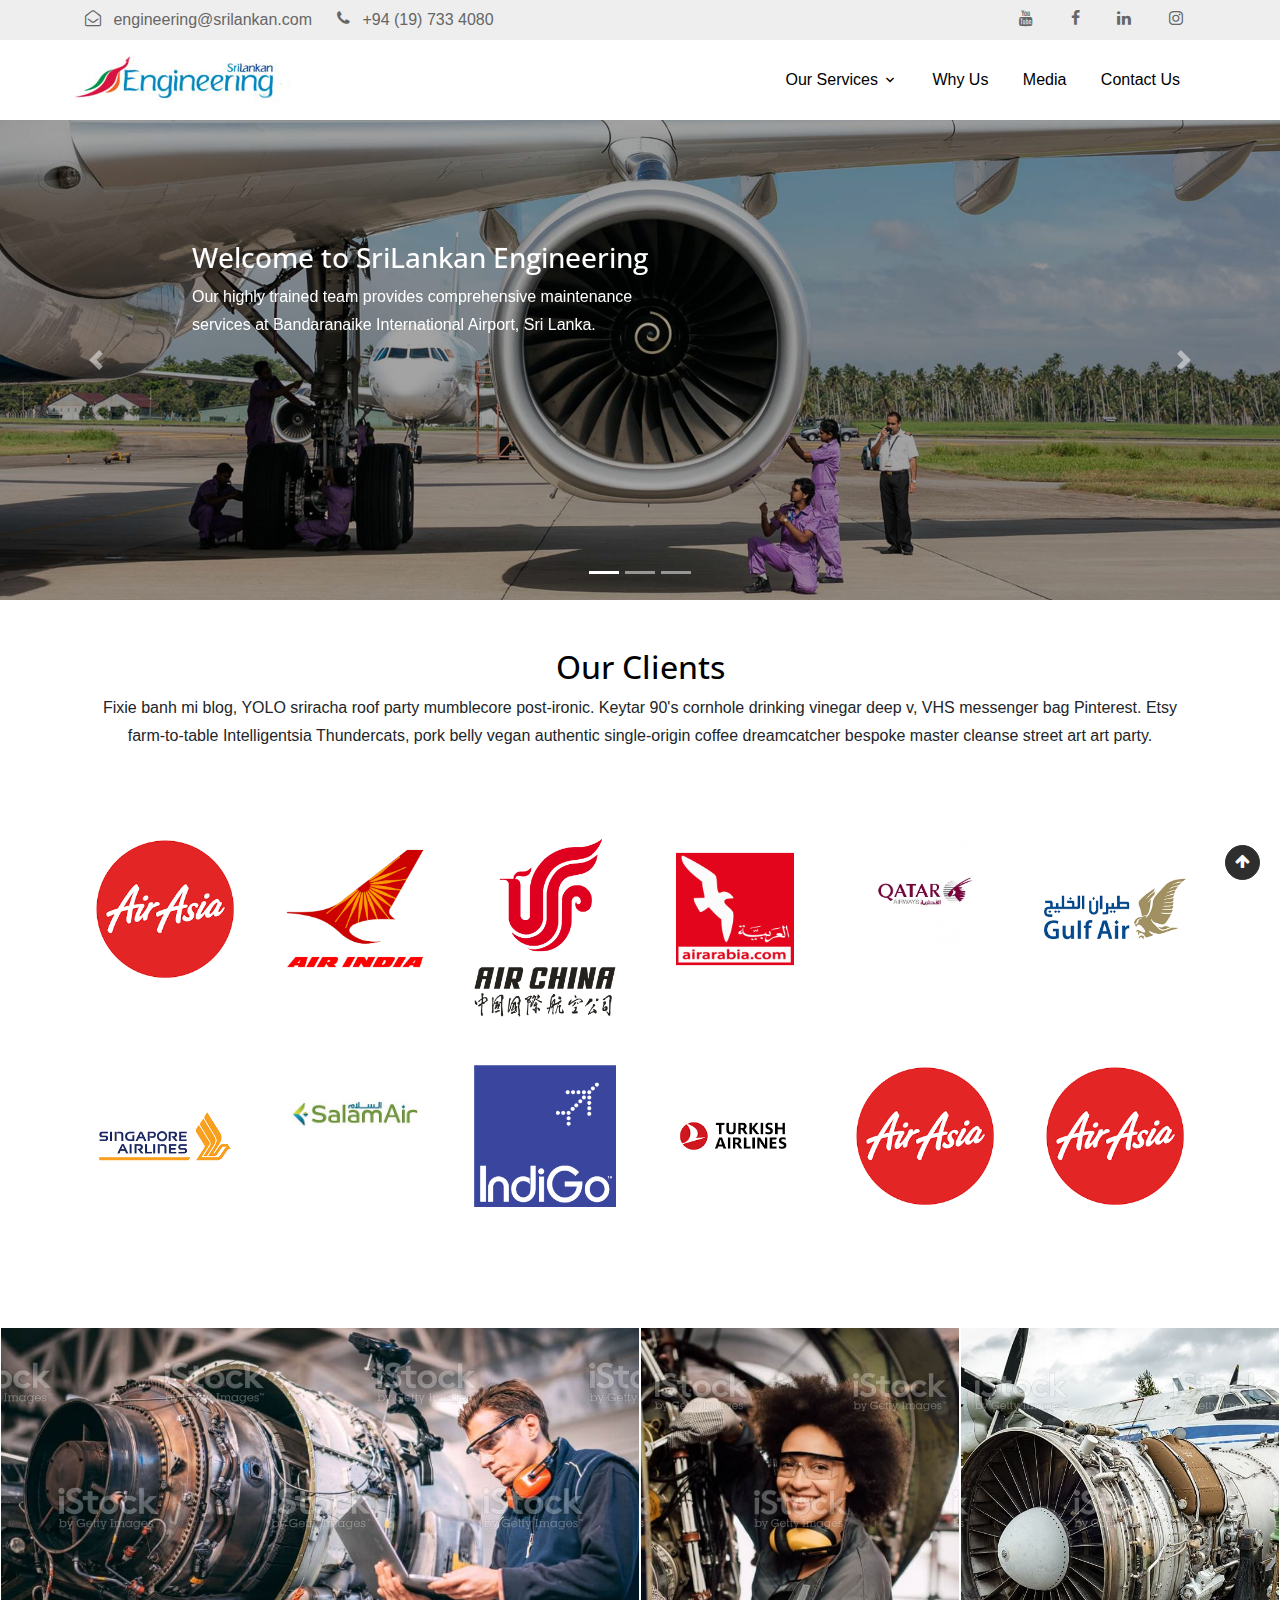
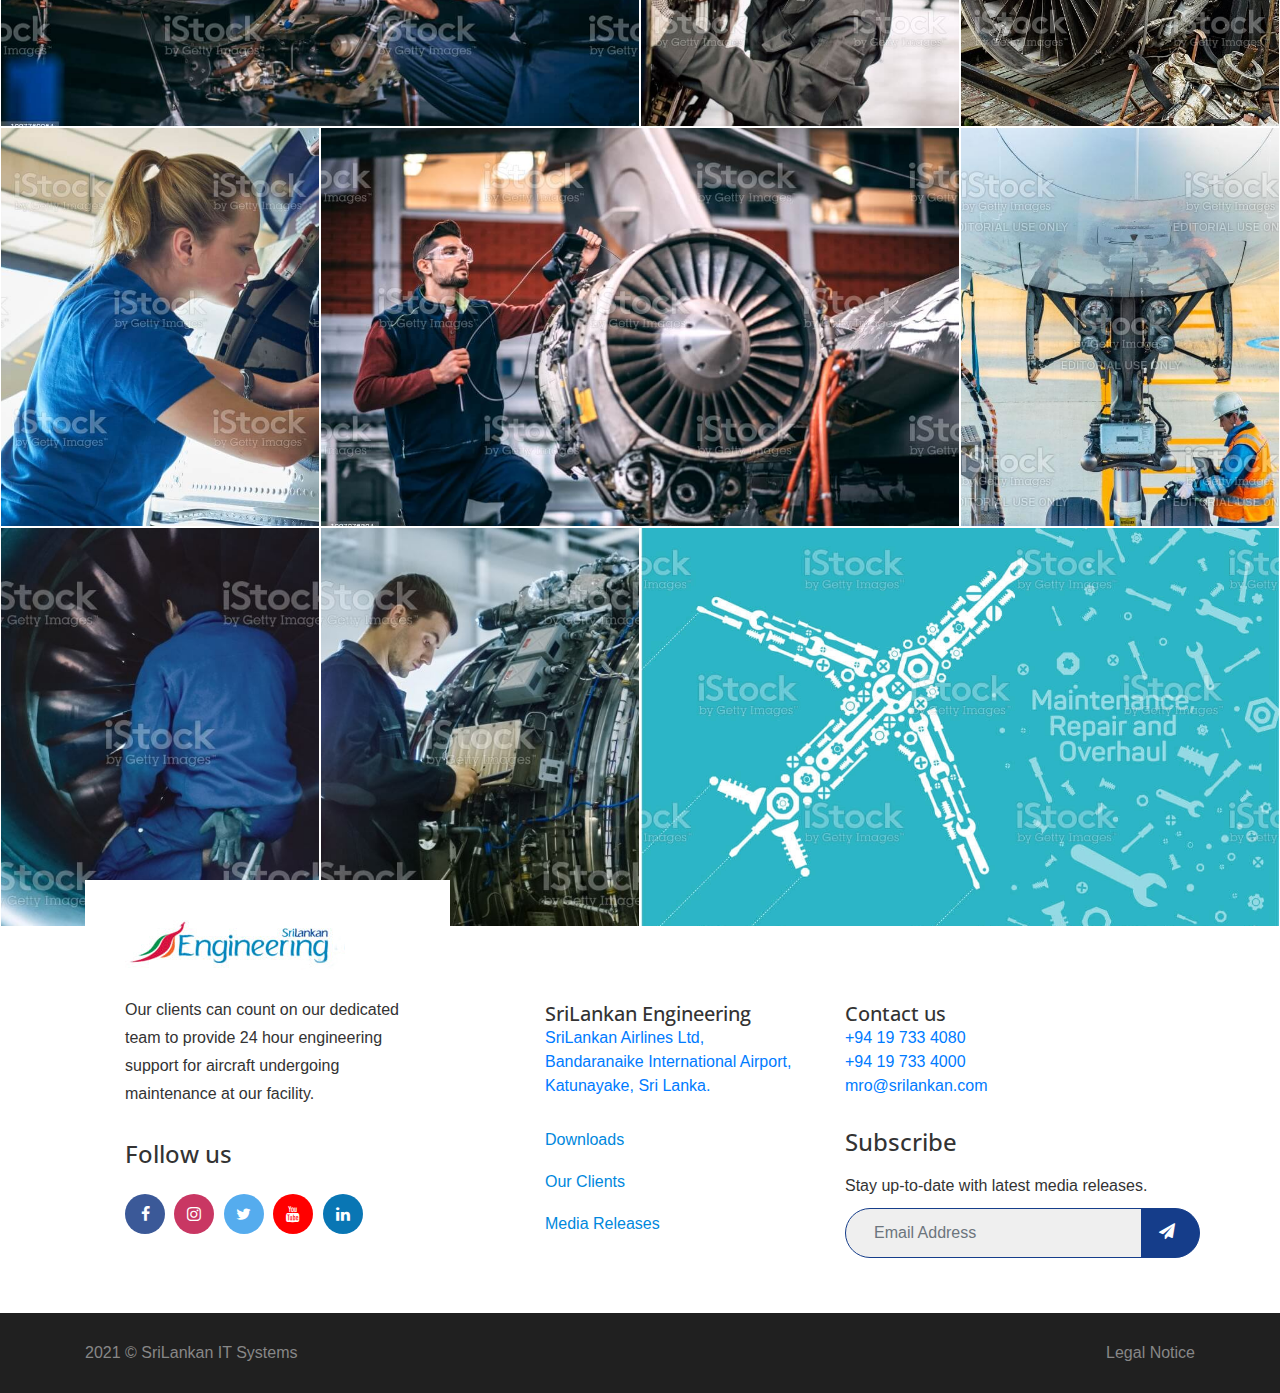
<file: EngineeringWeb/index.html>
<!doctype html>
<html lang="en">

<head>
  <!-- Required meta tags -->
  <meta charset="utf-8">
  <meta name="viewport" content="width=device-width, initial-scale=1, shrink-to-fit=no">

  <link id="page-icon" rel="shortcut icon" href="/images/SriLankanAirlines.ico">
  <link href="https://fonts.googleapis.com/css?family=Open+Sans:300,400,700" rel="stylesheet">
  <link rel="stylesheet" href="https://cdnjs.cloudflare.com/ajax/libs/animate.css/4.1.1/animate.min.css" />

  <!-- Font Icons CSS -->
  <link rel="stylesheet" href="fonts/icomoon/style.css">

  <link rel="stylesheet" href="css/owl.carousel.min.css">

  <!-- Bootstrap CSS -->
  <link rel="stylesheet" href="css/bootstrap.min.css">

  <!-- Style -->
  <link rel="stylesheet" href="css/ul_engi_all.css">
  <link rel="stylesheet" href="css/home_heroslider.css">
  <link rel="stylesheet" href="css/clientlist.css">

  <title>SriLankan Engineering: You're Our World </title>
</head>

<body>


  <div class="site-mobile-menu site-navbar-target">
    <div class="site-mobile-menu-header">
      <div class="site-mobile-menu-close mt-3">
        <span class="icon-close2 js-menu-toggle"></span>
      </div>
    </div>
    <div class="site-mobile-menu-body"></div>
  </div>


  <div class="top-bar">
    <div class="container">
      <div class="row">
        <div class="col-12">
          <a href="#" class="">
            <span class="mr-2  icon-envelope-open-o"></span>
            <span class="d-none d-md-inline-block">engineering@srilankan.com</span>
          </a>
          <span class="mx-md-2 d-inline-block"></span>
          <a href="#" class="">
            <span class="mr-2  icon-phone"></span>
            <span class="d-none d-md-inline-block">+94 (19) 733 4080</span>
          </a>


          <div class="float-right">

            <a href="#" class="">
              <span class="mr-2  icon-youtube"></span>
              <span class="d-none d-md-inline-block"></span>
            </a>
            <span class="mx-md-2 d-inline-block"></span>
            <a href="#" class="">
              <span class="mr-2  icon-facebook"></span>
              <span class="d-none d-md-inline-block"></span>
            </a>
            <span class="mx-md-2 d-inline-block"></span>
            <a href="#" class="">
              <span class="mr-2  icon-linkedin"></span>
              <span class="d-none d-md-inline-block"></span>
            </a>
            <span class="mx-md-2 d-inline-block"></span>
            <a href="#" class="">
              <span class="mr-2  icon-instagram"></span>
              <span class="d-none d-md-inline-block"></span>
            </a>

          </div>

        </div>

      </div>

    </div>
  </div>

  <header class="site-navbar js-sticky-header site-navbar-target" role="banner">

    <div class="container">
      <div class="row align-items-center position-relative">

        <div class="site-logo">
          <a href="index.html" class="text-black">
            <span class="d-none text-primary">SriLankan Engineering</a>
          <img src="./images/mro-logo.jpg" alt="">
        </div>

        <div class="col-12">
          <nav class="site-navigation text-right ml-auto " role="navigation">

            <ul class="site-menu main-menu js-clone-nav ml-auto d-none d-lg-block">
              <li class="has-children">
                <a href="#about-section" class="nav-link">Our Services</a>
                <ul class="dropdown arrow-top">
                  <li>
                    <a href="#service-1" class="nav-link">Service #1</a>
                  </li>
                  <li>
                    <a href="#service-2" class="nav-link">Service #2</a>
                  </li>
                  <li>
                    <a href="#service-3" class="nav-link">Service #3</a>
                  </li>
                </ul>
              </li>
              <li>
                <a href="./about-us.html" class="nav-link">Why Us</a>
              </li>
              <li>
                <a href="#blog-section" class="nav-link">Media</a>
              </li>
              <li>
                <a href="./contact-us.html" class="nav-link">Contact Us</a>
              </li>
            </ul>
          </nav>

        </div>

        <div class="toggle-button d-inline-block d-lg-none">
          <a href="#" class="site-menu-toggle py-5 js-menu-toggle text-black">
            <span class="icon-menu h3"></span>
          </a>
        </div>

      </div>
    </div>

  </header>


  <!-- Slider Widget -->
  <section>
    <!-- style="margin-top: -120px;" -->
    <div id="HeroSlider" class="carousel slide carousel-fade" data-ride="carousel">
      <ol class="carousel-indicators">
        <li data-target="#HeroSlider" data-slide-to="0" class="active"></li>
        <li data-target="#HeroSlider" data-slide-to="1"></li>
        <li data-target="#HeroSlider" data-slide-to="2"></li>
      </ol>
      <div class="carousel-inner">
        <div class="carousel-item active">
          <div class="carousel-caption text-left bottom-25vh">
            <h3 class="animated slideInDown">Welcome to SriLankan Engineering</h3>
            <p class="animated slideInLeft col-6 p-0">Our highly trained team provides comprehensive maintenance services at Bandaranaike International Airport, Sri Lanka.</p>
            <!-- <button class="btn btn-outline-light btn-lg animated slideInUp" type="button">Read More</button> -->
          </div>
          <img src="./images/hero_1.jpg" class="w-100" alt="...">
        </div>
        <div class="carousel-item">
          <div class="carousel-caption text-left bottom-25vh">
            <h3 class="animated slideInDown">Facilitated with Quality in Mind</h3>
            <p class="animated slideInLeft col-6 p-0">Both hangars at SriLankan Engineering are equipped with movable
                upright docks, maintenance stands and access vehicles. Storage
                facilities are provided for the tools, access equipment and inventory
                required to support all types of aircraft undergoing maintenance.</p>
            <button class="btn btn-outline-light btn-lg animated slideInUp" type="button">Read More</button>
          </div>
          <img src="./images/hero_2.jpg" class="w-100" alt="...">
        </div>
        <div class="carousel-item">
          <div class="carousel-caption text-left bottom-25vh">
            <!-- <h3 class="animated slideInDown">Catchy Title</h3> -->
            <p class="animated slideInLeft col-6 p-0">We offer a wide range of maintenance support with
                regard to NDT inspections, borescope inspections,
                structure repairs, oxygen charging, battery charging,
                cadmium plating, wheels and brakes overhaul,
                component overhaul, seat covers and carpets
                fabrication, tools and equipment calibration (ISO/ IEC
                17025 accredited) and many more services.</p>
            <!-- <button class="btn btn-outline-light btn-lg animated slideInUp" type="button">Read More</button> -->
          </div>
          <img src="./images/hero_3.jpg" class="w-100" alt="...">
        </div>
      </div>

      <a class="carousel-control-prev" href="#HeroSlider" role="button" data-slide="prev">
        <span class="carousel-control-prev-icon" aria-hidden="true"></span>
        <span class="sr-only">Previous</span>
      </a>
      <a class="carousel-control-next" href="#HeroSlider" role="button" data-slide="next">
        <span class="carousel-control-next-icon" aria-hidden="true"></span>
        <span class="sr-only">Next</span>
      </a>

    </div>
  </section>
  <!-- END Slider Widget -->

  <!-- Client Portfolio -->
  <section>
    <div class="container">
      <div class="row mt-5 ">
        <div class="col text-center">
          <h2>Our Clients</h2>
          <p>Fixie banh mi blog, YOLO sriracha roof party mumblecore post-ironic. Keytar 90&apos;s cornhole drinking vinegar
            deep v, VHS messenger bag Pinterest. Etsy farm-to-table Intelligentsia Thundercats, pork belly vegan authentic
            single-origin coffee dreamcatcher bespoke master cleanse street art art party.
          </p>
        </div>
      </div>
      <div class="row mb-5 pt-5 pb-5">
        <div class="col-2 p-4">
          <img class="img-fluid" src="./images/1.png">
        </div>
        <div class="col-2 p-4">
          <img class="img-fluid" src="./images/2.png">
        </div>
        <div class="col-2 p-4">
          <img class="img-fluid" src="./images/3.png">
        </div>
        <div class="col-2 p-4">
          <img class="img-fluid" src="./images/4.png">
        </div>
        <div class="col-2 p-4">
          <img class="img-fluid" src="./images/5.png">
        </div>
        <div class="col-2 p-4">
          <img class="img-fluid" src="./images/6.png">
        </div>

        <div class="col-2 p-4">
          <img class="img-fluid" src="./images/7.png">
        </div>
        <div class="col-2 p-4">
          <img class="img-fluid" src="./images/8.jpg">
        </div>
        <div class="col-2 p-4">
          <img class="img-fluid" src="./images/9.png">
        </div>
        <div class="col-2 p-4">
          <img class="img-fluid" src="./images/10.png">
        </div>
        <div class="col-2 p-4">
          <img class="img-fluid" src="./images/1.png">
        </div>
        <div class="col-2 p-4">
          <img class="img-fluid" src="./images/1.png">
        </div>
      </div>
    </div>
  </section>

  <!-- END Client Portfolio -->


  <!-- GRID Gallary -->
  <section id="gridGallery">
    <div class="container-fluid">
      <div class="row">
        <div class="col-md-6 col-6 box" id="boxOne">
          <div class="toggleIcon"></div>
          <div class="col-md-6 captionBox hiddenText">
            <h3>Here is some text</h3>
            <p>Fixie banh mi blog, YOLO sriracha roof party mumblecore post-ironic. Keytar 90&apos;s cornhole drinking vinegar
              deep v, VHS messenger bag Pinterest. Etsy farm-to-table Intelligentsia Thundercats, pork belly vegan authentic
              single-origin coffee dreamcatcher bespoke master cleanse street art art party.
            </p>
            <a href="#" class="btn btn-primary">Read more</a>
          </div>
        </div>
        <div class="col-md-3 col-6 box" id="boxTwo">
          <div class="toggleIcon"></div>
          <div class="col-md-6 captionBox hiddenText">
            <h3>Here is some text</h3>
            <p>Fixie banh mi blog, YOLO sriracha roof party mumblecore post-ironic. Keytar 90&apos;s cornhole drinking vinegar
              deep v, VHS messenger bag Pinterest. Etsy farm-to-table Intelligentsia Thundercats, pork belly vegan authentic
              single-origin coffee dreamcatcher bespoke master cleanse street art art party.
            </p>

            <a href="#" class="btn btn-primary">Read more</a>
          </div>
        </div>
        <div class="col-md-3 col-6 box" id="boxThree">
          <div class="toggleIcon"></div>
          <div class="col-md-6 captionBox hiddenText">
            <h3>Here is some text</h3>
            <p>Fixie banh mi blog, YOLO sriracha roof party mumblecore post-ironic. Keytar 90&apos;s cornhole drinking vinegar
              deep v, VHS messenger bag Pinterest. Etsy farm-to-table Intelligentsia Thundercats, pork belly vegan authentic
              single-origin coffee dreamcatcher bespoke master cleanse street art art party.
            </p>

            <a href="#" class="btn btn-primary">Read more</a>
          </div>
        </div>
        <div class="col-md-3 col-6 box" id="boxFour">
          <div class="toggleIcon"></div>
          <div class="col-md-6 captionBox hiddenText">
            <h3>Here is some text</h3>
            <p>Fixie banh mi blog, YOLO sriracha roof party mumblecore post-ironic. Keytar 90&apos;s cornhole drinking vinegar
              deep v, VHS messenger bag Pinterest. Etsy farm-to-table Intelligentsia Thundercats, pork belly vegan authentic
              single-origin coffee dreamcatcher bespoke master cleanse street art art party.
            </p>

            <a href="#" class="btn btn-primary">Read more</a>
          </div>
        </div>
        <div class="col-md-6 col-6 float-xs-right box" id="boxEight">
          <div class="toggleIcon"></div>
          <div class="col-md-6 captionBox hiddenText">
            <h3>Here is some text</h3>
            <p>Fixie banh mi blog, YOLO sriracha roof party mumblecore post-ironic. Keytar 90&apos;s cornhole drinking vinegar
              deep v, VHS messenger bag Pinterest. Etsy farm-to-table Intelligentsia Thundercats, pork belly vegan authentic
              single-origin coffee dreamcatcher bespoke master cleanse street art art party.
            </p>

            <a href="#" class="btn btn-primary">Read more</a>
          </div>
        </div>
        <div class="col-md-3 col-6 float-xs-right box" id="boxSeven">
          <div class="toggleIcon"></div>
          <div class="col-md-6 captionBox hiddenText">
            <h3>Here is some text</h3>
            <p>Fixie banh mi blog, YOLO sriracha roof party mumblecore post-ironic. Keytar 90&apos;s cornhole drinking vinegar
              deep v, VHS messenger bag Pinterest. Etsy farm-to-table Intelligentsia Thundercats, pork belly vegan authentic
              single-origin coffee dreamcatcher bespoke master cleanse street art art party.
            </p>

            <a href="#" class="btn btn-primary">Read more</a>
          </div>
        </div>
        <div class="col-md-3 col-6 box" id="boxFive">
          <div class="toggleIcon"></div>
          <div class="col-md-6 captionBox hiddenText bottomRight">
            <h3>Here is some text</h3>
            <p>Fixie banh mi blog, YOLO sriracha roof party mumblecore post-ironic. Keytar 90&apos;s cornhole drinking vinegar
              deep v, VHS messenger bag Pinterest. Etsy farm-to-table Intelligentsia Thundercats, pork belly vegan authentic
              single-origin coffee dreamcatcher bespoke master cleanse street art art party.
            </p>

            <a href="#" class="btn btn-primary">Read more</a>
          </div>
        </div>
        <div class="col-md-3 col-6 box" id="boxSix">
          <div class="toggleIcon"></div>
          <div class="col-md-6 captionBox hiddenText bottomRight">
            <h3>Here is some text</h3>
            <p>Fixie banh mi blog, YOLO sriracha roof party mumblecore post-ironic. Keytar 90&apos;s cornhole drinking vinegar
              deep v, VHS messenger bag Pinterest. Etsy farm-to-table Intelligentsia Thundercats, pork belly vegan authentic
              single-origin coffee dreamcatcher bespoke master cleanse street art art party.
            </p>

            <a href="#" class="btn btn-primary">Read more</a>
          </div>
        </div>

        <div class="col-md-6 col-6 box" id="boxNine">
          <div class="toggleIcon"></div>
          <div class="col-md-6 captionBox hiddenText">
            <h3>Here is some text</h3>
            <p>Fixie banh mi blog, YOLO sriracha roof party mumblecore post-ironic. Keytar 90&apos;s cornhole drinking vinegar
              deep v, VHS messenger bag Pinterest. Etsy farm-to-table Intelligentsia Thundercats, pork belly vegan authentic
              single-origin coffee dreamcatcher bespoke master cleanse street art art party.
            </p>
            <a href="#" class="btn btn-primary">Read more</a>
          </div>
        </div>
      </div>
      <!--.row-->
    </div>
  </section>


  <!-- Footer -->
  <footer id="mky-footer" class="mky-footer">
    <div class="container">
      <div class="row">
        <div class="col-md-12 col-lg-4">
          <div class="mky-footer-box-info">
            <a href="index.html" class="footer-logo">
              <img src="images/mro-logo.jpg" alt="footer_logo" class="img-fluid">
            </a>
            <p class="footer-info-text">
              Our clients can count on our dedicated team to provide 24 hour engineering support for aircraft undergoing maintenance at
              our facility.
            </p>
            <div class="footer-social-link">
              <h3>Follow us</h3>
              <ul>
                <li>
                  <a href="https://www.facebook.com/srilankantraining/" title="Follow us on Facebook" target="_blank">
                    <i class="icon-facebook-f"></i>
                  </a>
                </li>
                <li>
                  <a href="https://www.instagram.com/srilankan.training/" title="Follow us on Instagram" target="_blank">
                    <i class="icon-instagram"></i>
                  </a>
                </li>
                <li>
                  <a href="https://twitter.com/aviation_sl" title="Follow us on Twitter" target="_blank">
                    <i class="icon-twitter"></i>
                  </a>
                </li>
                <li>
                  <a href="https://www.youtube.com/channel/UCHH73q0vTIT9lTslClVAN0A" title="Follow us on YouTube" target="_blank">
                    <i class="icon-youtube"></i>
                  </a>
                </li>
                <li>
                  <a href="#" title="Follow us on LinkedIn" target="_blank">
                    <i class="icon-linkedin"></i>
                  </a>
                </li>

              </ul>
            </div>
            <!-- End Social link -->
          </div>
        </div>
        <!-- End Col -->
        <div class="col-md-12 col-lg-8">
          <div class="row">
            <div class="col-md-6">
              <div class="contact-us">
                <div class="contact-icon">
                  <i class="fa fa-map-o" aria-hidden="true"></i>
                </div>
                <!-- End contact Icon -->
                <div class="contact-info">
                  <a target="_blank" href="https://goo.gl/maps/hws9yTPNwWE2">
                    <address class="custom-address mb-0">
                      <h3>SriLankan Engineering</h3>
                      SriLankan Airlines Ltd,
                      <br> Bandaranaike International Airport,
                      <br> Katunayake, Sri Lanka.
                    </address>
                  </a>
                </div>
                <!-- End Contact Info -->
              </div>
              <!-- End Contact Us -->
            </div>
            <!-- End Col -->
            <div class="col-md-6">
              <div class="contact-us contact-us-last">
                <div class="contact-icon">
                  <i class="fa fa-volume-control-phone" aria-hidden="true"></i>
                </div>
                <!-- End contact Icon -->
                <div class="contact-info">
                  <h3>Contact us</h3>
                  <div>
                    <a href="tel:+94197334000">+94 19 733 4080</a>
                  </div>
                  <div>
                    <a href="tel:+94710214000">+94 19 733 4000</a>
                  </div>
                  <div>
                    <a href="mailto:mro@srilankan.com?Subject=Inquiry%20SriLankan%20Training" target="_top">mro@srilankan.com</a>
                  </div>
                </div>
                <!-- End Contact Info -->
              </div>
              <!-- End Contact Us -->
            </div>
            <!-- End Col -->
          </div>
          <!-- End Contact Row -->
          <div class="row">
            <div class="col-md-12 col-lg-6">
              <div class="footer-widget footer-left-widget">
                <ul>
                  <li>
                    <a href="#">Downloads</a>
                  </li>
                  <li>
                    <a href="#">Our Clients</a>
                  </li>
                  <li>
                    <a href="#">Media Releases</a>
                  </li>
                </ul>
                <ul>
                </ul>
              </div>
            </div>
            <!-- End col -->
            <div class="col-md-12 col-lg-6">
              <div class="footer-widget">
                <div class="section-heading mb-2">
                  <h3>Subscribe</h3>
                  <!-- <span class="animate-border"></span> -->
                </div>
                <p class="mb-2">
                  Stay up-to-date with latest media releases.
                </p>
                <form action="#">
                  <div class="form-row">
                    <div class="col mky-footer-form">
                      <input type="email" class="form-control" placeholder="Email Address">
                      <button type="submit">
                        <i class="icon-send"></i>

                      </button>
                    </div>
                  </div>
                </form>
                <!-- End form -->
              </div>
              <!-- End footer widget -->
            </div>
            <!-- End Col -->
          </div>
          <!-- End Row -->
        </div>
        <!-- End Col -->
      </div>
      <!-- End Widget Row -->
    </div>
    <!-- End Contact Container -->

    <div class="copyright">
      <div class="container">
        <div class="row">
          <div class="col-md-6">
            <span>2021 © SriLankan IT Systems</span>
          </div>
          <!-- End Col -->
          <div class="col-md-6">
            <div class="copyright-menu">
              <ul>
                <li>
                  <a href="#">Legal Notice</a>
                </li>
              </ul>
            </div>
          </div>
          <!-- End col -->
        </div>
        <!-- End Row -->
      </div>
      <!-- End Copyright Container -->
    </div>
    <!-- End Copyright -->

    <!-- Back to top -->
    <div id="back-to-top" class="back-to-top">
      <button class="btn btn-dark" title="Back to Top" style="display: block;">
        <i class="icon-arrow-up"></i>
      </button>
    </div>
    <!-- End Back to top -->

  </footer>
  <!-- END Footer -->

  <script src="js/jquery-3.3.1.min.js"></script>
  <script src="js/jquery-ui.js"></script>
  <script src="js/popper.min.js"></script>
  <script src="js/bootstrap.min.js"></script>
  <script src="js/jquery.sticky.js"></script>
  <script src="js/main.js"></script>
</body>

</html>
</file>
<file: EngineeringWeb/fonts/icomoon/style.css>
@font-face {
  font-family: 'icomoon';
  src:  url('fonts/icomoon.eot?10si43');
  src:  url('fonts/icomoon.eot?10si43#iefix') format('embedded-opentype'),
    url('fonts/icomoon.ttf?10si43') format('truetype'),
    url('fonts/icomoon.woff?10si43') format('woff'),
    url('fonts/icomoon.svg?10si43#icomoon') format('svg');
  font-weight: normal;
  font-style: normal;
}

[class^="icon-"], [class*=" icon-"] {
  /* use !important to prevent issues with browser extensions that change fonts */
  font-family: 'icomoon' !important;
  speak: none;
  font-style: normal;
  font-weight: normal;
  font-variant: normal;
  text-transform: none;
  line-height: 1;

  /* Better Font Rendering =========== */
  -webkit-font-smoothing: antialiased;
  -moz-osx-font-smoothing: grayscale;
}

.icon-asterisk:before {
  content: "\f069";
}
.icon-plus:before {
  content: "\f067";
}
.icon-question:before {
  content: "\f128";
}
.icon-minus:before {
  content: "\f068";
}
.icon-glass:before {
  content: "\f000";
}
.icon-music:before {
  content: "\f001";
}
.icon-search:before {
  content: "\f002";
}
.icon-envelope-o:before {
  content: "\f003";
}
.icon-heart:before {
  content: "\f004";
}
.icon-star:before {
  content: "\f005";
}
.icon-star-o:before {
  content: "\f006";
}
.icon-user:before {
  content: "\f007";
}
.icon-film:before {
  content: "\f008";
}
.icon-th-large:before {
  content: "\f009";
}
.icon-th:before {
  content: "\f00a";
}
.icon-th-list:before {
  content: "\f00b";
}
.icon-check:before {
  content: "\f00c";
}
.icon-close:before {
  content: "\f00d";
}
.icon-remove:before {
  content: "\f00d";
}
.icon-times:before {
  content: "\f00d";
}
.icon-search-plus:before {
  content: "\f00e";
}
.icon-search-minus:before {
  content: "\f010";
}
.icon-power-off:before {
  content: "\f011";
}
.icon-signal:before {
  content: "\f012";
}
.icon-cog:before {
  content: "\f013";
}
.icon-gear:before {
  content: "\f013";
}
.icon-trash-o:before {
  content: "\f014";
}
.icon-home:before {
  content: "\f015";
}
.icon-file-o:before {
  content: "\f016";
}
.icon-clock-o:before {
  content: "\f017";
}
.icon-road:before {
  content: "\f018";
}
.icon-download:before {
  content: "\f019";
}
.icon-arrow-circle-o-down:before {
  content: "\f01a";
}
.icon-arrow-circle-o-up:before {
  content: "\f01b";
}
.icon-inbox:before {
  content: "\f01c";
}
.icon-play-circle-o:before {
  content: "\f01d";
}
.icon-repeat:before {
  content: "\f01e";
}
.icon-rotate-right:before {
  content: "\f01e";
}
.icon-refresh:before {
  content: "\f021";
}
.icon-list-alt:before {
  content: "\f022";
}
.icon-lock:before {
  content: "\f023";
}
.icon-flag:before {
  content: "\f024";
}
.icon-headphones:before {
  content: "\f025";
}
.icon-volume-off:before {
  content: "\f026";
}
.icon-volume-down:before {
  content: "\f027";
}
.icon-volume-up:before {
  content: "\f028";
}
.icon-qrcode:before {
  content: "\f029";
}
.icon-barcode:before {
  content: "\f02a";
}
.icon-tag:before {
  content: "\f02b";
}
.icon-tags:before {
  content: "\f02c";
}
.icon-book:before {
  content: "\f02d";
}
.icon-bookmark:before {
  content: "\f02e";
}
.icon-print:before {
  content: "\f02f";
}
.icon-camera:before {
  content: "\f030";
}
.icon-font:before {
  content: "\f031";
}
.icon-bold:before {
  content: "\f032";
}
.icon-italic:before {
  content: "\f033";
}
.icon-text-height:before {
  content: "\f034";
}
.icon-text-width:before {
  content: "\f035";
}
.icon-align-left:before {
  content: "\f036";
}
.icon-align-center:before {
  content: "\f037";
}
.icon-align-right:before {
  content: "\f038";
}
.icon-align-justify:before {
  content: "\f039";
}
.icon-list:before {
  content: "\f03a";
}
.icon-dedent:before {
  content: "\f03b";
}
.icon-outdent:before {
  content: "\f03b";
}
.icon-indent:before {
  content: "\f03c";
}
.icon-video-camera:before {
  content: "\f03d";
}
.icon-image:before {
  content: "\f03e";
}
.icon-photo:before {
  content: "\f03e";
}
.icon-picture-o:before {
  content: "\f03e";
}
.icon-pencil:before {
  content: "\f040";
}
.icon-map-marker:before {
  content: "\f041";
}
.icon-adjust:before {
  content: "\f042";
}
.icon-tint:before {
  content: "\f043";
}
.icon-edit:before {
  content: "\f044";
}
.icon-pencil-square-o:before {
  content: "\f044";
}
.icon-share-square-o:before {
  content: "\f045";
}
.icon-check-square-o:before {
  content: "\f046";
}
.icon-arrows:before {
  content: "\f047";
}
.icon-step-backward:before {
  content: "\f048";
}
.icon-fast-backward:before {
  content: "\f049";
}
.icon-backward:before {
  content: "\f04a";
}
.icon-play:before {
  content: "\f04b";
}
.icon-pause:before {
  content: "\f04c";
}
.icon-stop:before {
  content: "\f04d";
}
.icon-forward:before {
  content: "\f04e";
}
.icon-fast-forward:before {
  content: "\f050";
}
.icon-step-forward:before {
  content: "\f051";
}
.icon-eject:before {
  content: "\f052";
}
.icon-chevron-left:before {
  content: "\f053";
}
.icon-chevron-right:before {
  content: "\f054";
}
.icon-plus-circle:before {
  content: "\f055";
}
.icon-minus-circle:before {
  content: "\f056";
}
.icon-times-circle:before {
  content: "\f057";
}
.icon-check-circle:before {
  content: "\f058";
}
.icon-question-circle:before {
  content: "\f059";
}
.icon-info-circle:before {
  content: "\f05a";
}
.icon-crosshairs:before {
  content: "\f05b";
}
.icon-times-circle-o:before {
  content: "\f05c";
}
.icon-check-circle-o:before {
  content: "\f05d";
}
.icon-ban:before {
  content: "\f05e";
}
.icon-arrow-left:before {
  content: "\f060";
}
.icon-arrow-right:before {
  content: "\f061";
}
.icon-arrow-up:before {
  content: "\f062";
}
.icon-arrow-down:before {
  content: "\f063";
}
.icon-mail-forward:before {
  content: "\f064";
}
.icon-share:before {
  content: "\f064";
}
.icon-expand:before {
  content: "\f065";
}
.icon-compress:before {
  content: "\f066";
}
.icon-exclamation-circle:before {
  content: "\f06a";
}
.icon-gift:before {
  content: "\f06b";
}
.icon-leaf:before {
  content: "\f06c";
}
.icon-fire:before {
  content: "\f06d";
}
.icon-eye:before {
  content: "\f06e";
}
.icon-eye-slash:before {
  content: "\f070";
}
.icon-exclamation-triangle:before {
  content: "\f071";
}
.icon-warning:before {
  content: "\f071";
}
.icon-plane:before {
  content: "\f072";
}
.icon-calendar:before {
  content: "\f073";
}
.icon-random:before {
  content: "\f074";
}
.icon-comment:before {
  content: "\f075";
}
.icon-magnet:before {
  content: "\f076";
}
.icon-chevron-up:before {
  content: "\f077";
}
.icon-chevron-down:before {
  content: "\f078";
}
.icon-retweet:before {
  content: "\f079";
}
.icon-shopping-cart:before {
  content: "\f07a";
}
.icon-folder:before {
  content: "\f07b";
}
.icon-folder-open:before {
  content: "\f07c";
}
.icon-arrows-v:before {
  content: "\f07d";
}
.icon-arrows-h:before {
  content: "\f07e";
}
.icon-bar-chart:before {
  content: "\f080";
}
.icon-bar-chart-o:before {
  content: "\f080";
}
.icon-twitter-square:before {
  content: "\f081";
}
.icon-facebook-square:before {
  content: "\f082";
}
.icon-camera-retro:before {
  content: "\f083";
}
.icon-key:before {
  content: "\f084";
}
.icon-cogs:before {
  content: "\f085";
}
.icon-gears:before {
  content: "\f085";
}
.icon-comments:before {
  content: "\f086";
}
.icon-thumbs-o-up:before {
  content: "\f087";
}
.icon-thumbs-o-down:before {
  content: "\f088";
}
.icon-star-half:before {
  content: "\f089";
}
.icon-heart-o:before {
  content: "\f08a";
}
.icon-sign-out:before {
  content: "\f08b";
}
.icon-linkedin-square:before {
  content: "\f08c";
}
.icon-thumb-tack:before {
  content: "\f08d";
}
.icon-external-link:before {
  content: "\f08e";
}
.icon-sign-in:before {
  content: "\f090";
}
.icon-trophy:before {
  content: "\f091";
}
.icon-github-square:before {
  content: "\f092";
}
.icon-upload:before {
  content: "\f093";
}
.icon-lemon-o:before {
  content: "\f094";
}
.icon-phone:before {
  content: "\f095";
}
.icon-square-o:before {
  content: "\f096";
}
.icon-bookmark-o:before {
  content: "\f097";
}
.icon-phone-square:before {
  content: "\f098";
}
.icon-twitter:before {
  content: "\f099";
}
.icon-facebook:before {
  content: "\f09a";
}
.icon-facebook-f:before {
  content: "\f09a";
}
.icon-github:before {
  content: "\f09b";
}
.icon-unlock:before {
  content: "\f09c";
}
.icon-credit-card:before {
  content: "\f09d";
}
.icon-feed:before {
  content: "\f09e";
}
.icon-rss:before {
  content: "\f09e";
}
.icon-hdd-o:before {
  content: "\f0a0";
}
.icon-bullhorn:before {
  content: "\f0a1";
}
.icon-bell-o:before {
  content: "\f0a2";
}
.icon-certificate:before {
  content: "\f0a3";
}
.icon-hand-o-right:before {
  content: "\f0a4";
}
.icon-hand-o-left:before {
  content: "\f0a5";
}
.icon-hand-o-up:before {
  content: "\f0a6";
}
.icon-hand-o-down:before {
  content: "\f0a7";
}
.icon-arrow-circle-left:before {
  content: "\f0a8";
}
.icon-arrow-circle-right:before {
  content: "\f0a9";
}
.icon-arrow-circle-up:before {
  content: "\f0aa";
}
.icon-arrow-circle-down:before {
  content: "\f0ab";
}
.icon-globe:before {
  content: "\f0ac";
}
.icon-wrench:before {
  content: "\f0ad";
}
.icon-tasks:before {
  content: "\f0ae";
}
.icon-filter:before {
  content: "\f0b0";
}
.icon-briefcase:before {
  content: "\f0b1";
}
.icon-arrows-alt:before {
  content: "\f0b2";
}
.icon-group:before {
  content: "\f0c0";
}
.icon-users:before {
  content: "\f0c0";
}
.icon-chain:before {
  content: "\f0c1";
}
.icon-link:before {
  content: "\f0c1";
}
.icon-cloud:before {
  content: "\f0c2";
}
.icon-flask:before {
  content: "\f0c3";
}
.icon-cut:before {
  content: "\f0c4";
}
.icon-scissors:before {
  content: "\f0c4";
}
.icon-copy:before {
  content: "\f0c5";
}
.icon-files-o:before {
  content: "\f0c5";
}
.icon-paperclip:before {
  content: "\f0c6";
}
.icon-floppy-o:before {
  content: "\f0c7";
}
.icon-save:before {
  content: "\f0c7";
}
.icon-square:before {
  content: "\f0c8";
}
.icon-bars:before {
  content: "\f0c9";
}
.icon-navicon:before {
  content: "\f0c9";
}
.icon-reorder:before {
  content: "\f0c9";
}
.icon-list-ul:before {
  content: "\f0ca";
}
.icon-list-ol:before {
  content: "\f0cb";
}
.icon-strikethrough:before {
  content: "\f0cc";
}
.icon-underline:before {
  content: "\f0cd";
}
.icon-table:before {
  content: "\f0ce";
}
.icon-magic:before {
  content: "\f0d0";
}
.icon-truck:before {
  content: "\f0d1";
}
.icon-pinterest:before {
  content: "\f0d2";
}
.icon-pinterest-square:before {
  content: "\f0d3";
}
.icon-google-plus-square:before {
  content: "\f0d4";
}
.icon-google-plus:before {
  content: "\f0d5";
}
.icon-money:before {
  content: "\f0d6";
}
.icon-caret-down:before {
  content: "\f0d7";
}
.icon-caret-up:before {
  content: "\f0d8";
}
.icon-caret-left:before {
  content: "\f0d9";
}
.icon-caret-right:before {
  content: "\f0da";
}
.icon-columns:before {
  content: "\f0db";
}
.icon-sort:before {
  content: "\f0dc";
}
.icon-unsorted:before {
  content: "\f0dc";
}
.icon-sort-desc:before {
  content: "\f0dd";
}
.icon-sort-down:before {
  content: "\f0dd";
}
.icon-sort-asc:before {
  content: "\f0de";
}
.icon-sort-up:before {
  content: "\f0de";
}
.icon-envelope:before {
  content: "\f0e0";
}
.icon-linkedin:before {
  content: "\f0e1";
}
.icon-rotate-left:before {
  content: "\f0e2";
}
.icon-undo:before {
  content: "\f0e2";
}
.icon-gavel:before {
  content: "\f0e3";
}
.icon-legal:before {
  content: "\f0e3";
}
.icon-dashboard:before {
  content: "\f0e4";
}
.icon-tachometer:before {
  content: "\f0e4";
}
.icon-comment-o:before {
  content: "\f0e5";
}
.icon-comments-o:before {
  content: "\f0e6";
}
.icon-bolt:before {
  content: "\f0e7";
}
.icon-flash:before {
  content: "\f0e7";
}
.icon-sitemap:before {
  content: "\f0e8";
}
.icon-umbrella:before {
  content: "\f0e9";
}
.icon-clipboard:before {
  content: "\f0ea";
}
.icon-paste:before {
  content: "\f0ea";
}
.icon-lightbulb-o:before {
  content: "\f0eb";
}
.icon-exchange:before {
  content: "\f0ec";
}
.icon-cloud-download:before {
  content: "\f0ed";
}
.icon-cloud-upload:before {
  content: "\f0ee";
}
.icon-user-md:before {
  content: "\f0f0";
}
.icon-stethoscope:before {
  content: "\f0f1";
}
.icon-suitcase:before {
  content: "\f0f2";
}
.icon-bell:before {
  content: "\f0f3";
}
.icon-coffee:before {
  content: "\f0f4";
}
.icon-cutlery:before {
  content: "\f0f5";
}
.icon-file-text-o:before {
  content: "\f0f6";
}
.icon-building-o:before {
  content: "\f0f7";
}
.icon-hospital-o:before {
  content: "\f0f8";
}
.icon-ambulance:before {
  content: "\f0f9";
}
.icon-medkit:before {
  content: "\f0fa";
}
.icon-fighter-jet:before {
  content: "\f0fb";
}
.icon-beer:before {
  content: "\f0fc";
}
.icon-h-square:before {
  content: "\f0fd";
}
.icon-plus-square:before {
  content: "\f0fe";
}
.icon-angle-double-left:before {
  content: "\f100";
}
.icon-angle-double-right:before {
  content: "\f101";
}
.icon-angle-double-up:before {
  content: "\f102";
}
.icon-angle-double-down:before {
  content: "\f103";
}
.icon-angle-left:before {
  content: "\f104";
}
.icon-angle-right:before {
  content: "\f105";
}
.icon-angle-up:before {
  content: "\f106";
}
.icon-angle-down:before {
  content: "\f107";
}
.icon-desktop:before {
  content: "\f108";
}
.icon-laptop:before {
  content: "\f109";
}
.icon-tablet:before {
  content: "\f10a";
}
.icon-mobile:before {
  content: "\f10b";
}
.icon-mobile-phone:before {
  content: "\f10b";
}
.icon-circle-o:before {
  content: "\f10c";
}
.icon-quote-left:before {
  content: "\f10d";
}
.icon-quote-right:before {
  content: "\f10e";
}
.icon-spinner:before {
  content: "\f110";
}
.icon-circle:before {
  content: "\f111";
}
.icon-mail-reply:before {
  content: "\f112";
}
.icon-reply:before {
  content: "\f112";
}
.icon-github-alt:before {
  content: "\f113";
}
.icon-folder-o:before {
  content: "\f114";
}
.icon-folder-open-o:before {
  content: "\f115";
}
.icon-smile-o:before {
  content: "\f118";
}
.icon-frown-o:before {
  content: "\f119";
}
.icon-meh-o:before {
  content: "\f11a";
}
.icon-gamepad:before {
  content: "\f11b";
}
.icon-keyboard-o:before {
  content: "\f11c";
}
.icon-flag-o:before {
  content: "\f11d";
}
.icon-flag-checkered:before {
  content: "\f11e";
}
.icon-terminal:before {
  content: "\f120";
}
.icon-code:before {
  content: "\f121";
}
.icon-mail-reply-all:before {
  content: "\f122";
}
.icon-reply-all:before {
  content: "\f122";
}
.icon-star-half-empty:before {
  content: "\f123";
}
.icon-star-half-full:before {
  content: "\f123";
}
.icon-star-half-o:before {
  content: "\f123";
}
.icon-location-arrow:before {
  content: "\f124";
}
.icon-crop:before {
  content: "\f125";
}
.icon-code-fork:before {
  content: "\f126";
}
.icon-chain-broken:before {
  content: "\f127";
}
.icon-unlink:before {
  content: "\f127";
}
.icon-info:before {
  content: "\f129";
}
.icon-exclamation:before {
  content: "\f12a";
}
.icon-superscript:before {
  content: "\f12b";
}
.icon-subscript:before {
  content: "\f12c";
}
.icon-eraser:before {
  content: "\f12d";
}
.icon-puzzle-piece:before {
  content: "\f12e";
}
.icon-microphone:before {
  content: "\f130";
}
.icon-microphone-slash:before {
  content: "\f131";
}
.icon-shield:before {
  content: "\f132";
}
.icon-calendar-o:before {
  content: "\f133";
}
.icon-fire-extinguisher:before {
  content: "\f134";
}
.icon-rocket:before {
  content: "\f135";
}
.icon-maxcdn:before {
  content: "\f136";
}
.icon-chevron-circle-left:before {
  content: "\f137";
}
.icon-chevron-circle-right:before {
  content: "\f138";
}
.icon-chevron-circle-up:before {
  content: "\f139";
}
.icon-chevron-circle-down:before {
  content: "\f13a";
}
.icon-html5:before {
  content: "\f13b";
}
.icon-css3:before {
  content: "\f13c";
}
.icon-anchor:before {
  content: "\f13d";
}
.icon-unlock-alt:before {
  content: "\f13e";
}
.icon-bullseye:before {
  content: "\f140";
}
.icon-ellipsis-h:before {
  content: "\f141";
}
.icon-ellipsis-v:before {
  content: "\f142";
}
.icon-rss-square:before {
  content: "\f143";
}
.icon-play-circle:before {
  content: "\f144";
}
.icon-ticket:before {
  content: "\f145";
}
.icon-minus-square:before {
  content: "\f146";
}
.icon-minus-square-o:before {
  content: "\f147";
}
.icon-level-up:before {
  content: "\f148";
}
.icon-level-down:before {
  content: "\f149";
}
.icon-check-square:before {
  content: "\f14a";
}
.icon-pencil-square:before {
  content: "\f14b";
}
.icon-external-link-square:before {
  content: "\f14c";
}
.icon-share-square:before {
  content: "\f14d";
}
.icon-compass:before {
  content: "\f14e";
}
.icon-caret-square-o-down:before {
  content: "\f150";
}
.icon-toggle-down:before {
  content: "\f150";
}
.icon-caret-square-o-up:before {
  content: "\f151";
}
.icon-toggle-up:before {
  content: "\f151";
}
.icon-caret-square-o-right:before {
  content: "\f152";
}
.icon-toggle-right:before {
  content: "\f152";
}
.icon-eur:before {
  content: "\f153";
}
.icon-euro:before {
  content: "\f153";
}
.icon-gbp:before {
  content: "\f154";
}
.icon-dollar:before {
  content: "\f155";
}
.icon-usd:before {
  content: "\f155";
}
.icon-inr:before {
  content: "\f156";
}
.icon-rupee:before {
  content: "\f156";
}
.icon-cny:before {
  content: "\f157";
}
.icon-jpy:before {
  content: "\f157";
}
.icon-rmb:before {
  content: "\f157";
}
.icon-yen:before {
  content: "\f157";
}
.icon-rouble:before {
  content: "\f158";
}
.icon-rub:before {
  content: "\f158";
}
.icon-ruble:before {
  content: "\f158";
}
.icon-krw:before {
  content: "\f159";
}
.icon-won:before {
  content: "\f159";
}
.icon-bitcoin:before {
  content: "\f15a";
}
.icon-btc:before {
  content: "\f15a";
}
.icon-file:before {
  content: "\f15b";
}
.icon-file-text:before {
  content: "\f15c";
}
.icon-sort-alpha-asc:before {
  content: "\f15d";
}
.icon-sort-alpha-desc:before {
  content: "\f15e";
}
.icon-sort-amount-asc:before {
  content: "\f160";
}
.icon-sort-amount-desc:before {
  content: "\f161";
}
.icon-sort-numeric-asc:before {
  content: "\f162";
}
.icon-sort-numeric-desc:before {
  content: "\f163";
}
.icon-thumbs-up:before {
  content: "\f164";
}
.icon-thumbs-down:before {
  content: "\f165";
}
.icon-youtube-square:before {
  content: "\f166";
}
.icon-youtube:before {
  content: "\f167";
}
.icon-xing:before {
  content: "\f168";
}
.icon-xing-square:before {
  content: "\f169";
}
.icon-youtube-play:before {
  content: "\f16a";
}
.icon-dropbox:before {
  content: "\f16b";
}
.icon-stack-overflow:before {
  content: "\f16c";
}
.icon-instagram:before {
  content: "\f16d";
}
.icon-flickr:before {
  content: "\f16e";
}
.icon-adn:before {
  content: "\f170";
}
.icon-bitbucket:before {
  content: "\f171";
}
.icon-bitbucket-square:before {
  content: "\f172";
}
.icon-tumblr:before {
  content: "\f173";
}
.icon-tumblr-square:before {
  content: "\f174";
}
.icon-long-arrow-down:before {
  content: "\f175";
}
.icon-long-arrow-up:before {
  content: "\f176";
}
.icon-long-arrow-left:before {
  content: "\f177";
}
.icon-long-arrow-right:before {
  content: "\f178";
}
.icon-apple:before {
  content: "\f179";
}
.icon-windows:before {
  content: "\f17a";
}
.icon-android:before {
  content: "\f17b";
}
.icon-linux:before {
  content: "\f17c";
}
.icon-dribbble:before {
  content: "\f17d";
}
.icon-skype:before {
  content: "\f17e";
}
.icon-foursquare:before {
  content: "\f180";
}
.icon-trello:before {
  content: "\f181";
}
.icon-female:before {
  content: "\f182";
}
.icon-male:before {
  content: "\f183";
}
.icon-gittip:before {
  content: "\f184";
}
.icon-gratipay:before {
  content: "\f184";
}
.icon-sun-o:before {
  content: "\f185";
}
.icon-moon-o:before {
  content: "\f186";
}
.icon-archive:before {
  content: "\f187";
}
.icon-bug:before {
  content: "\f188";
}
.icon-vk:before {
  content: "\f189";
}
.icon-weibo:before {
  content: "\f18a";
}
.icon-renren:before {
  content: "\f18b";
}
.icon-pagelines:before {
  content: "\f18c";
}
.icon-stack-exchange:before {
  content: "\f18d";
}
.icon-arrow-circle-o-right:before {
  content: "\f18e";
}
.icon-arrow-circle-o-left:before {
  content: "\f190";
}
.icon-caret-square-o-left:before {
  content: "\f191";
}
.icon-toggle-left:before {
  content: "\f191";
}
.icon-dot-circle-o:before {
  content: "\f192";
}
.icon-wheelchair:before {
  content: "\f193";
}
.icon-vimeo-square:before {
  content: "\f194";
}
.icon-try:before {
  content: "\f195";
}
.icon-turkish-lira:before {
  content: "\f195";
}
.icon-plus-square-o:before {
  content: "\f196";
}
.icon-space-shuttle:before {
  content: "\f197";
}
.icon-slack:before {
  content: "\f198";
}
.icon-envelope-square:before {
  content: "\f199";
}
.icon-wordpress:before {
  content: "\f19a";
}
.icon-openid:before {
  content: "\f19b";
}
.icon-bank:before {
  content: "\f19c";
}
.icon-institution:before {
  content: "\f19c";
}
.icon-university:before {
  content: "\f19c";
}
.icon-graduation-cap:before {
  content: "\f19d";
}
.icon-mortar-board:before {
  content: "\f19d";
}
.icon-yahoo:before {
  content: "\f19e";
}
.icon-google:before {
  content: "\f1a0";
}
.icon-reddit:before {
  content: "\f1a1";
}
.icon-reddit-square:before {
  content: "\f1a2";
}
.icon-stumbleupon-circle:before {
  content: "\f1a3";
}
.icon-stumbleupon:before {
  content: "\f1a4";
}
.icon-delicious:before {
  content: "\f1a5";
}
.icon-digg:before {
  content: "\f1a6";
}
.icon-pied-piper-pp:before {
  content: "\f1a7";
}
.icon-pied-piper-alt:before {
  content: "\f1a8";
}
.icon-drupal:before {
  content: "\f1a9";
}
.icon-joomla:before {
  content: "\f1aa";
}
.icon-language:before {
  content: "\f1ab";
}
.icon-fax:before {
  content: "\f1ac";
}
.icon-building:before {
  content: "\f1ad";
}
.icon-child:before {
  content: "\f1ae";
}
.icon-paw:before {
  content: "\f1b0";
}
.icon-spoon:before {
  content: "\f1b1";
}
.icon-cube:before {
  content: "\f1b2";
}
.icon-cubes:before {
  content: "\f1b3";
}
.icon-behance:before {
  content: "\f1b4";
}
.icon-behance-square:before {
  content: "\f1b5";
}
.icon-steam:before {
  content: "\f1b6";
}
.icon-steam-square:before {
  content: "\f1b7";
}
.icon-recycle:before {
  content: "\f1b8";
}
.icon-automobile:before {
  content: "\f1b9";
}
.icon-car:before {
  content: "\f1b9";
}
.icon-cab:before {
  content: "\f1ba";
}
.icon-taxi:before {
  content: "\f1ba";
}
.icon-tree:before {
  content: "\f1bb";
}
.icon-spotify:before {
  content: "\f1bc";
}
.icon-deviantart:before {
  content: "\f1bd";
}
.icon-soundcloud:before {
  content: "\f1be";
}
.icon-database:before {
  content: "\f1c0";
}
.icon-file-pdf-o:before {
  content: "\f1c1";
}
.icon-file-word-o:before {
  content: "\f1c2";
}
.icon-file-excel-o:before {
  content: "\f1c3";
}
.icon-file-powerpoint-o:before {
  content: "\f1c4";
}
.icon-file-image-o:before {
  content: "\f1c5";
}
.icon-file-photo-o:before {
  content: "\f1c5";
}
.icon-file-picture-o:before {
  content: "\f1c5";
}
.icon-file-archive-o:before {
  content: "\f1c6";
}
.icon-file-zip-o:before {
  content: "\f1c6";
}
.icon-file-audio-o:before {
  content: "\f1c7";
}
.icon-file-sound-o:before {
  content: "\f1c7";
}
.icon-file-movie-o:before {
  content: "\f1c8";
}
.icon-file-video-o:before {
  content: "\f1c8";
}
.icon-file-code-o:before {
  content: "\f1c9";
}
.icon-vine:before {
  content: "\f1ca";
}
.icon-codepen:before {
  content: "\f1cb";
}
.icon-jsfiddle:before {
  content: "\f1cc";
}
.icon-life-bouy:before {
  content: "\f1cd";
}
.icon-life-buoy:before {
  content: "\f1cd";
}
.icon-life-ring:before {
  content: "\f1cd";
}
.icon-life-saver:before {
  content: "\f1cd";
}
.icon-support:before {
  content: "\f1cd";
}
.icon-circle-o-notch:before {
  content: "\f1ce";
}
.icon-ra:before {
  content: "\f1d0";
}
.icon-rebel:before {
  content: "\f1d0";
}
.icon-resistance:before {
  content: "\f1d0";
}
.icon-empire:before {
  content: "\f1d1";
}
.icon-ge:before {
  content: "\f1d1";
}
.icon-git-square:before {
  content: "\f1d2";
}
.icon-git:before {
  content: "\f1d3";
}
.icon-hacker-news:before {
  content: "\f1d4";
}
.icon-y-combinator-square:before {
  content: "\f1d4";
}
.icon-yc-square:before {
  content: "\f1d4";
}
.icon-tencent-weibo:before {
  content: "\f1d5";
}
.icon-qq:before {
  content: "\f1d6";
}
.icon-wechat:before {
  content: "\f1d7";
}
.icon-weixin:before {
  content: "\f1d7";
}
.icon-paper-plane:before {
  content: "\f1d8";
}
.icon-send:before {
  content: "\f1d8";
}
.icon-paper-plane-o:before {
  content: "\f1d9";
}
.icon-send-o:before {
  content: "\f1d9";
}
.icon-history:before {
  content: "\f1da";
}
.icon-circle-thin:before {
  content: "\f1db";
}
.icon-header:before {
  content: "\f1dc";
}
.icon-paragraph:before {
  content: "\f1dd";
}
.icon-sliders:before {
  content: "\f1de";
}
.icon-share-alt:before {
  content: "\f1e0";
}
.icon-share-alt-square:before {
  content: "\f1e1";
}
.icon-bomb:before {
  content: "\f1e2";
}
.icon-futbol-o:before {
  content: "\f1e3";
}
.icon-soccer-ball-o:before {
  content: "\f1e3";
}
.icon-tty:before {
  content: "\f1e4";
}
.icon-binoculars:before {
  content: "\f1e5";
}
.icon-plug:before {
  content: "\f1e6";
}
.icon-slideshare:before {
  content: "\f1e7";
}
.icon-twitch:before {
  content: "\f1e8";
}
.icon-yelp:before {
  content: "\f1e9";
}
.icon-newspaper-o:before {
  content: "\f1ea";
}
.icon-wifi:before {
  content: "\f1eb";
}
.icon-calculator:before {
  content: "\f1ec";
}
.icon-paypal:before {
  content: "\f1ed";
}
.icon-google-wallet:before {
  content: "\f1ee";
}
.icon-cc-visa:before {
  content: "\f1f0";
}
.icon-cc-mastercard:before {
  content: "\f1f1";
}
.icon-cc-discover:before {
  content: "\f1f2";
}
.icon-cc-amex:before {
  content: "\f1f3";
}
.icon-cc-paypal:before {
  content: "\f1f4";
}
.icon-cc-stripe:before {
  content: "\f1f5";
}
.icon-bell-slash:before {
  content: "\f1f6";
}
.icon-bell-slash-o:before {
  content: "\f1f7";
}
.icon-trash:before {
  content: "\f1f8";
}
.icon-copyright:before {
  content: "\f1f9";
}
.icon-at:before {
  content: "\f1fa";
}
.icon-eyedropper:before {
  content: "\f1fb";
}
.icon-paint-brush:before {
  content: "\f1fc";
}
.icon-birthday-cake:before {
  content: "\f1fd";
}
.icon-area-chart:before {
  content: "\f1fe";
}
.icon-pie-chart:before {
  content: "\f200";
}
.icon-line-chart:before {
  content: "\f201";
}
.icon-lastfm:before {
  content: "\f202";
}
.icon-lastfm-square:before {
  content: "\f203";
}
.icon-toggle-off:before {
  content: "\f204";
}
.icon-toggle-on:before {
  content: "\f205";
}
.icon-bicycle:before {
  content: "\f206";
}
.icon-bus:before {
  content: "\f207";
}
.icon-ioxhost:before {
  content: "\f208";
}
.icon-angellist:before {
  content: "\f209";
}
.icon-cc:before {
  content: "\f20a";
}
.icon-ils:before {
  content: "\f20b";
}
.icon-shekel:before {
  content: "\f20b";
}
.icon-sheqel:before {
  content: "\f20b";
}
.icon-meanpath:before {
  content: "\f20c";
}
.icon-buysellads:before {
  content: "\f20d";
}
.icon-connectdevelop:before {
  content: "\f20e";
}
.icon-dashcube:before {
  content: "\f210";
}
.icon-forumbee:before {
  content: "\f211";
}
.icon-leanpub:before {
  content: "\f212";
}
.icon-sellsy:before {
  content: "\f213";
}
.icon-shirtsinbulk:before {
  content: "\f214";
}
.icon-simplybuilt:before {
  content: "\f215";
}
.icon-skyatlas:before {
  content: "\f216";
}
.icon-cart-plus:before {
  content: "\f217";
}
.icon-cart-arrow-down:before {
  content: "\f218";
}
.icon-diamond:before {
  content: "\f219";
}
.icon-ship:before {
  content: "\f21a";
}
.icon-user-secret:before {
  content: "\f21b";
}
.icon-motorcycle:before {
  content: "\f21c";
}
.icon-street-view:before {
  content: "\f21d";
}
.icon-heartbeat:before {
  content: "\f21e";
}
.icon-venus:before {
  content: "\f221";
}
.icon-mars:before {
  content: "\f222";
}
.icon-mercury:before {
  content: "\f223";
}
.icon-intersex:before {
  content: "\f224";
}
.icon-transgender:before {
  content: "\f224";
}
.icon-transgender-alt:before {
  content: "\f225";
}
.icon-venus-double:before {
  content: "\f226";
}
.icon-mars-double:before {
  content: "\f227";
}
.icon-venus-mars:before {
  content: "\f228";
}
.icon-mars-stroke:before {
  content: "\f229";
}
.icon-mars-stroke-v:before {
  content: "\f22a";
}
.icon-mars-stroke-h:before {
  content: "\f22b";
}
.icon-neuter:before {
  content: "\f22c";
}
.icon-genderless:before {
  content: "\f22d";
}
.icon-facebook-official:before {
  content: "\f230";
}
.icon-pinterest-p:before {
  content: "\f231";
}
.icon-whatsapp:before {
  content: "\f232";
}
.icon-server:before {
  content: "\f233";
}
.icon-user-plus:before {
  content: "\f234";
}
.icon-user-times:before {
  content: "\f235";
}
.icon-bed:before {
  content: "\f236";
}
.icon-hotel:before {
  content: "\f236";
}
.icon-viacoin:before {
  content: "\f237";
}
.icon-train:before {
  content: "\f238";
}
.icon-subway:before {
  content: "\f239";
}
.icon-medium:before {
  content: "\f23a";
}
.icon-y-combinator:before {
  content: "\f23b";
}
.icon-yc:before {
  content: "\f23b";
}
.icon-optin-monster:before {
  content: "\f23c";
}
.icon-opencart:before {
  content: "\f23d";
}
.icon-expeditedssl:before {
  content: "\f23e";
}
.icon-battery:before {
  content: "\f240";
}
.icon-battery-4:before {
  content: "\f240";
}
.icon-battery-full:before {
  content: "\f240";
}
.icon-battery-3:before {
  content: "\f241";
}
.icon-battery-three-quarters:before {
  content: "\f241";
}
.icon-battery-2:before {
  content: "\f242";
}
.icon-battery-half:before {
  content: "\f242";
}
.icon-battery-1:before {
  content: "\f243";
}
.icon-battery-quarter:before {
  content: "\f243";
}
.icon-battery-0:before {
  content: "\f244";
}
.icon-battery-empty:before {
  content: "\f244";
}
.icon-mouse-pointer:before {
  content: "\f245";
}
.icon-i-cursor:before {
  content: "\f246";
}
.icon-object-group:before {
  content: "\f247";
}
.icon-object-ungroup:before {
  content: "\f248";
}
.icon-sticky-note:before {
  content: "\f249";
}
.icon-sticky-note-o:before {
  content: "\f24a";
}
.icon-cc-jcb:before {
  content: "\f24b";
}
.icon-cc-diners-club:before {
  content: "\f24c";
}
.icon-clone:before {
  content: "\f24d";
}
.icon-balance-scale:before {
  content: "\f24e";
}
.icon-hourglass-o:before {
  content: "\f250";
}
.icon-hourglass-1:before {
  content: "\f251";
}
.icon-hourglass-start:before {
  content: "\f251";
}
.icon-hourglass-2:before {
  content: "\f252";
}
.icon-hourglass-half:before {
  content: "\f252";
}
.icon-hourglass-3:before {
  content: "\f253";
}
.icon-hourglass-end:before {
  content: "\f253";
}
.icon-hourglass:before {
  content: "\f254";
}
.icon-hand-grab-o:before {
  content: "\f255";
}
.icon-hand-rock-o:before {
  content: "\f255";
}
.icon-hand-paper-o:before {
  content: "\f256";
}
.icon-hand-stop-o:before {
  content: "\f256";
}
.icon-hand-scissors-o:before {
  content: "\f257";
}
.icon-hand-lizard-o:before {
  content: "\f258";
}
.icon-hand-spock-o:before {
  content: "\f259";
}
.icon-hand-pointer-o:before {
  content: "\f25a";
}
.icon-hand-peace-o:before {
  content: "\f25b";
}
.icon-trademark:before {
  content: "\f25c";
}
.icon-registered:before {
  content: "\f25d";
}
.icon-creative-commons:before {
  content: "\f25e";
}
.icon-gg:before {
  content: "\f260";
}
.icon-gg-circle:before {
  content: "\f261";
}
.icon-tripadvisor:before {
  content: "\f262";
}
.icon-odnoklassniki:before {
  content: "\f263";
}
.icon-odnoklassniki-square:before {
  content: "\f264";
}
.icon-get-pocket:before {
  content: "\f265";
}
.icon-wikipedia-w:before {
  content: "\f266";
}
.icon-safari:before {
  content: "\f267";
}
.icon-chrome:before {
  content: "\f268";
}
.icon-firefox:before {
  content: "\f269";
}
.icon-opera:before {
  content: "\f26a";
}
.icon-internet-explorer:before {
  content: "\f26b";
}
.icon-television:before {
  content: "\f26c";
}
.icon-tv:before {
  content: "\f26c";
}
.icon-contao:before {
  content: "\f26d";
}
.icon-500px:before {
  content: "\f26e";
}
.icon-amazon:before {
  content: "\f270";
}
.icon-calendar-plus-o:before {
  content: "\f271";
}
.icon-calendar-minus-o:before {
  content: "\f272";
}
.icon-calendar-times-o:before {
  content: "\f273";
}
.icon-calendar-check-o:before {
  content: "\f274";
}
.icon-industry:before {
  content: "\f275";
}
.icon-map-pin:before {
  content: "\f276";
}
.icon-map-signs:before {
  content: "\f277";
}
.icon-map-o:before {
  content: "\f278";
}
.icon-map:before {
  content: "\f279";
}
.icon-commenting:before {
  content: "\f27a";
}
.icon-commenting-o:before {
  content: "\f27b";
}
.icon-houzz:before {
  content: "\f27c";
}
.icon-vimeo:before {
  content: "\f27d";
}
.icon-black-tie:before {
  content: "\f27e";
}
.icon-fonticons:before {
  content: "\f280";
}
.icon-reddit-alien:before {
  content: "\f281";
}
.icon-edge:before {
  content: "\f282";
}
.icon-credit-card-alt:before {
  content: "\f283";
}
.icon-codiepie:before {
  content: "\f284";
}
.icon-modx:before {
  content: "\f285";
}
.icon-fort-awesome:before {
  content: "\f286";
}
.icon-usb:before {
  content: "\f287";
}
.icon-product-hunt:before {
  content: "\f288";
}
.icon-mixcloud:before {
  content: "\f289";
}
.icon-scribd:before {
  content: "\f28a";
}
.icon-pause-circle:before {
  content: "\f28b";
}
.icon-pause-circle-o:before {
  content: "\f28c";
}
.icon-stop-circle:before {
  content: "\f28d";
}
.icon-stop-circle-o:before {
  content: "\f28e";
}
.icon-shopping-bag:before {
  content: "\f290";
}
.icon-shopping-basket:before {
  content: "\f291";
}
.icon-hashtag:before {
  content: "\f292";
}
.icon-bluetooth:before {
  content: "\f293";
}
.icon-bluetooth-b:before {
  content: "\f294";
}
.icon-percent:before {
  content: "\f295";
}
.icon-gitlab:before {
  content: "\f296";
}
.icon-wpbeginner:before {
  content: "\f297";
}
.icon-wpforms:before {
  content: "\f298";
}
.icon-envira:before {
  content: "\f299";
}
.icon-universal-access:before {
  content: "\f29a";
}
.icon-wheelchair-alt:before {
  content: "\f29b";
}
.icon-question-circle-o:before {
  content: "\f29c";
}
.icon-blind:before {
  content: "\f29d";
}
.icon-audio-description:before {
  content: "\f29e";
}
.icon-volume-control-phone:before {
  content: "\f2a0";
}
.icon-braille:before {
  content: "\f2a1";
}
.icon-assistive-listening-systems:before {
  content: "\f2a2";
}
.icon-american-sign-language-interpreting:before {
  content: "\f2a3";
}
.icon-asl-interpreting:before {
  content: "\f2a3";
}
.icon-deaf:before {
  content: "\f2a4";
}
.icon-deafness:before {
  content: "\f2a4";
}
.icon-hard-of-hearing:before {
  content: "\f2a4";
}
.icon-glide:before {
  content: "\f2a5";
}
.icon-glide-g:before {
  content: "\f2a6";
}
.icon-sign-language:before {
  content: "\f2a7";
}
.icon-signing:before {
  content: "\f2a7";
}
.icon-low-vision:before {
  content: "\f2a8";
}
.icon-viadeo:before {
  content: "\f2a9";
}
.icon-viadeo-square:before {
  content: "\f2aa";
}
.icon-snapchat:before {
  content: "\f2ab";
}
.icon-snapchat-ghost:before {
  content: "\f2ac";
}
.icon-snapchat-square:before {
  content: "\f2ad";
}
.icon-pied-piper:before {
  content: "\f2ae";
}
.icon-first-order:before {
  content: "\f2b0";
}
.icon-yoast:before {
  content: "\f2b1";
}
.icon-themeisle:before {
  content: "\f2b2";
}
.icon-google-plus-circle:before {
  content: "\f2b3";
}
.icon-google-plus-official:before {
  content: "\f2b3";
}
.icon-fa:before {
  content: "\f2b4";
}
.icon-font-awesome:before {
  content: "\f2b4";
}
.icon-handshake-o:before {
  content: "\f2b5";
}
.icon-envelope-open:before {
  content: "\f2b6";
}
.icon-envelope-open-o:before {
  content: "\f2b7";
}
.icon-linode:before {
  content: "\f2b8";
}
.icon-address-book:before {
  content: "\f2b9";
}
.icon-address-book-o:before {
  content: "\f2ba";
}
.icon-address-card:before {
  content: "\f2bb";
}
.icon-vcard:before {
  content: "\f2bb";
}
.icon-address-card-o:before {
  content: "\f2bc";
}
.icon-vcard-o:before {
  content: "\f2bc";
}
.icon-user-circle:before {
  content: "\f2bd";
}
.icon-user-circle-o:before {
  content: "\f2be";
}
.icon-user-o:before {
  content: "\f2c0";
}
.icon-id-badge:before {
  content: "\f2c1";
}
.icon-drivers-license:before {
  content: "\f2c2";
}
.icon-id-card:before {
  content: "\f2c2";
}
.icon-drivers-license-o:before {
  content: "\f2c3";
}
.icon-id-card-o:before {
  content: "\f2c3";
}
.icon-quora:before {
  content: "\f2c4";
}
.icon-free-code-camp:before {
  content: "\f2c5";
}
.icon-telegram:before {
  content: "\f2c6";
}
.icon-thermometer:before {
  content: "\f2c7";
}
.icon-thermometer-4:before {
  content: "\f2c7";
}
.icon-thermometer-full:before {
  content: "\f2c7";
}
.icon-thermometer-3:before {
  content: "\f2c8";
}
.icon-thermometer-three-quarters:before {
  content: "\f2c8";
}
.icon-thermometer-2:before {
  content: "\f2c9";
}
.icon-thermometer-half:before {
  content: "\f2c9";
}
.icon-thermometer-1:before {
  content: "\f2ca";
}
.icon-thermometer-quarter:before {
  content: "\f2ca";
}
.icon-thermometer-0:before {
  content: "\f2cb";
}
.icon-thermometer-empty:before {
  content: "\f2cb";
}
.icon-shower:before {
  content: "\f2cc";
}
.icon-bath:before {
  content: "\f2cd";
}
.icon-bathtub:before {
  content: "\f2cd";
}
.icon-s15:before {
  content: "\f2cd";
}
.icon-podcast:before {
  content: "\f2ce";
}
.icon-window-maximize:before {
  content: "\f2d0";
}
.icon-window-minimize:before {
  content: "\f2d1";
}
.icon-window-restore:before {
  content: "\f2d2";
}
.icon-times-rectangle:before {
  content: "\f2d3";
}
.icon-window-close:before {
  content: "\f2d3";
}
.icon-times-rectangle-o:before {
  content: "\f2d4";
}
.icon-window-close-o:before {
  content: "\f2d4";
}
.icon-bandcamp:before {
  content: "\f2d5";
}
.icon-grav:before {
  content: "\f2d6";
}
.icon-etsy:before {
  content: "\f2d7";
}
.icon-imdb:before {
  content: "\f2d8";
}
.icon-ravelry:before {
  content: "\f2d9";
}
.icon-eercast:before {
  content: "\f2da";
}
.icon-microchip:before {
  content: "\f2db";
}
.icon-snowflake-o:before {
  content: "\f2dc";
}
.icon-superpowers:before {
  content: "\f2dd";
}
.icon-wpexplorer:before {
  content: "\f2de";
}
.icon-meetup:before {
  content: "\f2e0";
}
.icon-3d_rotation:before {
  content: "\e84d";
}
.icon-ac_unit:before {
  content: "\eb3b";
}
.icon-alarm:before {
  content: "\e855";
}
.icon-access_alarms:before {
  content: "\e191";
}
.icon-schedule:before {
  content: "\e8b5";
}
.icon-accessibility:before {
  content: "\e84e";
}
.icon-accessible:before {
  content: "\e914";
}
.icon-account_balance:before {
  content: "\e84f";
}
.icon-account_balance_wallet:before {
  content: "\e850";
}
.icon-account_box:before {
  content: "\e851";
}
.icon-account_circle:before {
  content: "\e853";
}
.icon-adb:before {
  content: "\e60e";
}
.icon-add:before {
  content: "\e145";
}
.icon-add_a_photo:before {
  content: "\e439";
}
.icon-alarm_add:before {
  content: "\e856";
}
.icon-add_alert:before {
  content: "\e003";
}
.icon-add_box:before {
  content: "\e146";
}
.icon-add_circle:before {
  content: "\e147";
}
.icon-control_point:before {
  content: "\e3ba";
}
.icon-add_location:before {
  content: "\e567";
}
.icon-add_shopping_cart:before {
  content: "\e854";
}
.icon-queue:before {
  content: "\e03c";
}
.icon-add_to_queue:before {
  content: "\e05c";
}
.icon-adjust2:before {
  content: "\e39e";
}
.icon-airline_seat_flat:before {
  content: "\e630";
}
.icon-airline_seat_flat_angled:before {
  content: "\e631";
}
.icon-airline_seat_individual_suite:before {
  content: "\e632";
}
.icon-airline_seat_legroom_extra:before {
  content: "\e633";
}
.icon-airline_seat_legroom_normal:before {
  content: "\e634";
}
.icon-airline_seat_legroom_reduced:before {
  content: "\e635";
}
.icon-airline_seat_recline_extra:before {
  content: "\e636";
}
.icon-airline_seat_recline_normal:before {
  content: "\e637";
}
.icon-flight:before {
  content: "\e539";
}
.icon-airplanemode_inactive:before {
  content: "\e194";
}
.icon-airplay:before {
  content: "\e055";
}
.icon-airport_shuttle:before {
  content: "\eb3c";
}
.icon-alarm_off:before {
  content: "\e857";
}
.icon-alarm_on:before {
  content: "\e858";
}
.icon-album:before {
  content: "\e019";
}
.icon-all_inclusive:before {
  content: "\eb3d";
}
.icon-all_out:before {
  content: "\e90b";
}
.icon-android2:before {
  content: "\e859";
}
.icon-announcement:before {
  content: "\e85a";
}
.icon-apps:before {
  content: "\e5c3";
}
.icon-archive2:before {
  content: "\e149";
}
.icon-arrow_back:before {
  content: "\e5c4";
}
.icon-arrow_downward:before {
  content: "\e5db";
}
.icon-arrow_drop_down:before {
  content: "\e5c5";
}
.icon-arrow_drop_down_circle:before {
  content: "\e5c6";
}
.icon-arrow_drop_up:before {
  content: "\e5c7";
}
.icon-arrow_forward:before {
  content: "\e5c8";
}
.icon-arrow_upward:before {
  content: "\e5d8";
}
.icon-art_track:before {
  content: "\e060";
}
.icon-aspect_ratio:before {
  content: "\e85b";
}
.icon-poll:before {
  content: "\e801";
}
.icon-assignment:before {
  content: "\e85d";
}
.icon-assignment_ind:before {
  content: "\e85e";
}
.icon-assignment_late:before {
  content: "\e85f";
}
.icon-assignment_return:before {
  content: "\e860";
}
.icon-assignment_returned:before {
  content: "\e861";
}
.icon-assignment_turned_in:before {
  content: "\e862";
}
.icon-assistant:before {
  content: "\e39f";
}
.icon-flag2:before {
  content: "\e153";
}
.icon-attach_file:before {
  content: "\e226";
}
.icon-attach_money:before {
  content: "\e227";
}
.icon-attachment:before {
  content: "\e2bc";
}
.icon-audiotrack:before {
  content: "\e3a1";
}
.icon-autorenew:before {
  content: "\e863";
}
.icon-av_timer:before {
  content: "\e01b";
}
.icon-backspace:before {
  content: "\e14a";
}
.icon-cloud_upload:before {
  content: "\e2c3";
}
.icon-battery_alert:before {
  content: "\e19c";
}
.icon-battery_charging_full:before {
  content: "\e1a3";
}
.icon-battery_std:before {
  content: "\e1a5";
}
.icon-battery_unknown:before {
  content: "\e1a6";
}
.icon-beach_access:before {
  content: "\eb3e";
}
.icon-beenhere:before {
  content: "\e52d";
}
.icon-block:before {
  content: "\e14b";
}
.icon-bluetooth2:before {
  content: "\e1a7";
}
.icon-bluetooth_searching:before {
  content: "\e1aa";
}
.icon-bluetooth_connected:before {
  content: "\e1a8";
}
.icon-bluetooth_disabled:before {
  content: "\e1a9";
}
.icon-blur_circular:before {
  content: "\e3a2";
}
.icon-blur_linear:before {
  content: "\e3a3";
}
.icon-blur_off:before {
  content: "\e3a4";
}
.icon-blur_on:before {
  content: "\e3a5";
}
.icon-class:before {
  content: "\e86e";
}
.icon-turned_in:before {
  content: "\e8e6";
}
.icon-turned_in_not:before {
  content: "\e8e7";
}
.icon-border_all:before {
  content: "\e228";
}
.icon-border_bottom:before {
  content: "\e229";
}
.icon-border_clear:before {
  content: "\e22a";
}
.icon-border_color:before {
  content: "\e22b";
}
.icon-border_horizontal:before {
  content: "\e22c";
}
.icon-border_inner:before {
  content: "\e22d";
}
.icon-border_left:before {
  content: "\e22e";
}
.icon-border_outer:before {
  content: "\e22f";
}
.icon-border_right:before {
  content: "\e230";
}
.icon-border_style:before {
  content: "\e231";
}
.icon-border_top:before {
  content: "\e232";
}
.icon-border_vertical:before {
  content: "\e233";
}
.icon-branding_watermark:before {
  content: "\e06b";
}
.icon-brightness_1:before {
  content: "\e3a6";
}
.icon-brightness_2:before {
  content: "\e3a7";
}
.icon-brightness_3:before {
  content: "\e3a8";
}
.icon-brightness_4:before {
  content: "\e3a9";
}
.icon-brightness_low:before {
  content: "\e1ad";
}
.icon-brightness_medium:before {
  content: "\e1ae";
}
.icon-brightness_high:before {
  content: "\e1ac";
}
.icon-brightness_auto:before {
  content: "\e1ab";
}
.icon-broken_image:before {
  content: "\e3ad";
}
.icon-brush:before {
  content: "\e3ae";
}
.icon-bubble_chart:before {
  content: "\e6dd";
}
.icon-bug_report:before {
  content: "\e868";
}
.icon-build:before {
  content: "\e869";
}
.icon-burst_mode:before {
  content: "\e43c";
}
.icon-domain:before {
  content: "\e7ee";
}
.icon-business_center:before {
  content: "\eb3f";
}
.icon-cached:before {
  content: "\e86a";
}
.icon-cake:before {
  content: "\e7e9";
}
.icon-phone2:before {
  content: "\e0cd";
}
.icon-call_end:before {
  content: "\e0b1";
}
.icon-call_made:before {
  content: "\e0b2";
}
.icon-merge_type:before {
  content: "\e252";
}
.icon-call_missed:before {
  content: "\e0b4";
}
.icon-call_missed_outgoing:before {
  content: "\e0e4";
}
.icon-call_received:before {
  content: "\e0b5";
}
.icon-call_split:before {
  content: "\e0b6";
}
.icon-call_to_action:before {
  content: "\e06c";
}
.icon-camera2:before {
  content: "\e3af";
}
.icon-photo_camera:before {
  content: "\e412";
}
.icon-camera_enhance:before {
  content: "\e8fc";
}
.icon-camera_front:before {
  content: "\e3b1";
}
.icon-camera_rear:before {
  content: "\e3b2";
}
.icon-camera_roll:before {
  content: "\e3b3";
}
.icon-cancel:before {
  content: "\e5c9";
}
.icon-redeem:before {
  content: "\e8b1";
}
.icon-card_membership:before {
  content: "\e8f7";
}
.icon-card_travel:before {
  content: "\e8f8";
}
.icon-casino:before {
  content: "\eb40";
}
.icon-cast:before {
  content: "\e307";
}
.icon-cast_connected:before {
  content: "\e308";
}
.icon-center_focus_strong:before {
  content: "\e3b4";
}
.icon-center_focus_weak:before {
  content: "\e3b5";
}
.icon-change_history:before {
  content: "\e86b";
}
.icon-chat:before {
  content: "\e0b7";
}
.icon-chat_bubble:before {
  content: "\e0ca";
}
.icon-chat_bubble_outline:before {
  content: "\e0cb";
}
.icon-check2:before {
  content: "\e5ca";
}
.icon-check_box:before {
  content: "\e834";
}
.icon-check_box_outline_blank:before {
  content: "\e835";
}
.icon-check_circle:before {
  content: "\e86c";
}
.icon-navigate_before:before {
  content: "\e408";
}
.icon-navigate_next:before {
  content: "\e409";
}
.icon-child_care:before {
  content: "\eb41";
}
.icon-child_friendly:before {
  content: "\eb42";
}
.icon-chrome_reader_mode:before {
  content: "\e86d";
}
.icon-close2:before {
  content: "\e5cd";
}
.icon-clear_all:before {
  content: "\e0b8";
}
.icon-closed_caption:before {
  content: "\e01c";
}
.icon-wb_cloudy:before {
  content: "\e42d";
}
.icon-cloud_circle:before {
  content: "\e2be";
}
.icon-cloud_done:before {
  content: "\e2bf";
}
.icon-cloud_download:before {
  content: "\e2c0";
}
.icon-cloud_off:before {
  content: "\e2c1";
}
.icon-cloud_queue:before {
  content: "\e2c2";
}
.icon-code2:before {
  content: "\e86f";
}
.icon-photo_library:before {
  content: "\e413";
}
.icon-collections_bookmark:before {
  content: "\e431";
}
.icon-palette:before {
  content: "\e40a";
}
.icon-colorize:before {
  content: "\e3b8";
}
.icon-comment2:before {
  content: "\e0b9";
}
.icon-compare:before {
  content: "\e3b9";
}
.icon-compare_arrows:before {
  content: "\e915";
}
.icon-laptop2:before {
  content: "\e31e";
}
.icon-confirmation_number:before {
  content: "\e638";
}
.icon-contact_mail:before {
  content: "\e0d0";
}
.icon-contact_phone:before {
  content: "\e0cf";
}
.icon-contacts:before {
  content: "\e0ba";
}
.icon-content_copy:before {
  content: "\e14d";
}
.icon-content_cut:before {
  content: "\e14e";
}
.icon-content_paste:before {
  content: "\e14f";
}
.icon-control_point_duplicate:before {
  content: "\e3bb";
}
.icon-copyright2:before {
  content: "\e90c";
}
.icon-mode_edit:before {
  content: "\e254";
}
.icon-create_new_folder:before {
  content: "\e2cc";
}
.icon-payment:before {
  content: "\e8a1";
}
.icon-crop2:before {
  content: "\e3be";
}
.icon-crop_16_9:before {
  content: "\e3bc";
}
.icon-crop_3_2:before {
  content: "\e3bd";
}
.icon-crop_landscape:before {
  content: "\e3c3";
}
.icon-crop_7_5:before {
  content: "\e3c0";
}
.icon-crop_din:before {
  content: "\e3c1";
}
.icon-crop_free:before {
  content: "\e3c2";
}
.icon-crop_original:before {
  content: "\e3c4";
}
.icon-crop_portrait:before {
  content: "\e3c5";
}
.icon-crop_rotate:before {
  content: "\e437";
}
.icon-crop_square:before {
  content: "\e3c6";
}
.icon-dashboard2:before {
  content: "\e871";
}
.icon-data_usage:before {
  content: "\e1af";
}
.icon-date_range:before {
  content: "\e916";
}
.icon-dehaze:before {
  content: "\e3c7";
}
.icon-delete:before {
  content: "\e872";
}
.icon-delete_forever:before {
  content: "\e92b";
}
.icon-delete_sweep:before {
  content: "\e16c";
}
.icon-description:before {
  content: "\e873";
}
.icon-desktop_mac:before {
  content: "\e30b";
}
.icon-desktop_windows:before {
  content: "\e30c";
}
.icon-details:before {
  content: "\e3c8";
}
.icon-developer_board:before {
  content: "\e30d";
}
.icon-developer_mode:before {
  content: "\e1b0";
}
.icon-device_hub:before {
  content: "\e335";
}
.icon-phonelink:before {
  content: "\e326";
}
.icon-devices_other:before {
  content: "\e337";
}
.icon-dialer_sip:before {
  content: "\e0bb";
}
.icon-dialpad:before {
  content: "\e0bc";
}
.icon-directions:before {
  content: "\e52e";
}
.icon-directions_bike:before {
  content: "\e52f";
}
.icon-directions_boat:before {
  content: "\e532";
}
.icon-directions_bus:before {
  content: "\e530";
}
.icon-directions_car:before {
  content: "\e531";
}
.icon-directions_railway:before {
  content: "\e534";
}
.icon-directions_run:before {
  content: "\e566";
}
.icon-directions_transit:before {
  content: "\e535";
}
.icon-directions_walk:before {
  content: "\e536";
}
.icon-disc_full:before {
  content: "\e610";
}
.icon-dns:before {
  content: "\e875";
}
.icon-not_interested:before {
  content: "\e033";
}
.icon-do_not_disturb_alt:before {
  content: "\e611";
}
.icon-do_not_disturb_off:before {
  content: "\e643";
}
.icon-remove_circle:before {
  content: "\e15c";
}
.icon-dock:before {
  content: "\e30e";
}
.icon-done:before {
  content: "\e876";
}
.icon-done_all:before {
  content: "\e877";
}
.icon-donut_large:before {
  content: "\e917";
}
.icon-donut_small:before {
  content: "\e918";
}
.icon-drafts:before {
  content: "\e151";
}
.icon-drag_handle:before {
  content: "\e25d";
}
.icon-time_to_leave:before {
  content: "\e62c";
}
.icon-dvr:before {
  content: "\e1b2";
}
.icon-edit_location:before {
  content: "\e568";
}
.icon-eject2:before {
  content: "\e8fb";
}
.icon-markunread:before {
  content: "\e159";
}
.icon-enhanced_encryption:before {
  content: "\e63f";
}
.icon-equalizer:before {
  content: "\e01d";
}
.icon-error:before {
  content: "\e000";
}
.icon-error_outline:before {
  content: "\e001";
}
.icon-euro_symbol:before {
  content: "\e926";
}
.icon-ev_station:before {
  content: "\e56d";
}
.icon-insert_invitation:before {
  content: "\e24f";
}
.icon-event_available:before {
  content: "\e614";
}
.icon-event_busy:before {
  content: "\e615";
}
.icon-event_note:before {
  content: "\e616";
}
.icon-event_seat:before {
  content: "\e903";
}
.icon-exit_to_app:before {
  content: "\e879";
}
.icon-expand_less:before {
  content: "\e5ce";
}
.icon-expand_more:before {
  content: "\e5cf";
}
.icon-explicit:before {
  content: "\e01e";
}
.icon-explore:before {
  content: "\e87a";
}
.icon-exposure:before {
  content: "\e3ca";
}
.icon-exposure_neg_1:before {
  content: "\e3cb";
}
.icon-exposure_neg_2:before {
  content: "\e3cc";
}
.icon-exposure_plus_1:before {
  content: "\e3cd";
}
.icon-exposure_plus_2:before {
  content: "\e3ce";
}
.icon-exposure_zero:before {
  content: "\e3cf";
}
.icon-extension:before {
  content: "\e87b";
}
.icon-face:before {
  content: "\e87c";
}
.icon-fast_forward:before {
  content: "\e01f";
}
.icon-fast_rewind:before {
  content: "\e020";
}
.icon-favorite:before {
  content: "\e87d";
}
.icon-favorite_border:before {
  content: "\e87e";
}
.icon-featured_play_list:before {
  content: "\e06d";
}
.icon-featured_video:before {
  content: "\e06e";
}
.icon-sms_failed:before {
  content: "\e626";
}
.icon-fiber_dvr:before {
  content: "\e05d";
}
.icon-fiber_manual_record:before {
  content: "\e061";
}
.icon-fiber_new:before {
  content: "\e05e";
}
.icon-fiber_pin:before {
  content: "\e06a";
}
.icon-fiber_smart_record:before {
  content: "\e062";
}
.icon-get_app:before {
  content: "\e884";
}
.icon-file_upload:before {
  content: "\e2c6";
}
.icon-filter2:before {
  content: "\e3d3";
}
.icon-filter_1:before {
  content: "\e3d0";
}
.icon-filter_2:before {
  content: "\e3d1";
}
.icon-filter_3:before {
  content: "\e3d2";
}
.icon-filter_4:before {
  content: "\e3d4";
}
.icon-filter_5:before {
  content: "\e3d5";
}
.icon-filter_6:before {
  content: "\e3d6";
}
.icon-filter_7:before {
  content: "\e3d7";
}
.icon-filter_8:before {
  content: "\e3d8";
}
.icon-filter_9:before {
  content: "\e3d9";
}
.icon-filter_9_plus:before {
  content: "\e3da";
}
.icon-filter_b_and_w:before {
  content: "\e3db";
}
.icon-filter_center_focus:before {
  content: "\e3dc";
}
.icon-filter_drama:before {
  content: "\e3dd";
}
.icon-filter_frames:before {
  content: "\e3de";
}
.icon-terrain:before {
  content: "\e564";
}
.icon-filter_list:before {
  content: "\e152";
}
.icon-filter_none:before {
  content: "\e3e0";
}
.icon-filter_tilt_shift:before {
  content: "\e3e2";
}
.icon-filter_vintage:before {
  content: "\e3e3";
}
.icon-find_in_page:before {
  content: "\e880";
}
.icon-find_replace:before {
  content: "\e881";
}
.icon-fingerprint:before {
  content: "\e90d";
}
.icon-first_page:before {
  content: "\e5dc";
}
.icon-fitness_center:before {
  content: "\eb43";
}
.icon-flare:before {
  content: "\e3e4";
}
.icon-flash_auto:before {
  content: "\e3e5";
}
.icon-flash_off:before {
  content: "\e3e6";
}
.icon-flash_on:before {
  content: "\e3e7";
}
.icon-flight_land:before {
  content: "\e904";
}
.icon-flight_takeoff:before {
  content: "\e905";
}
.icon-flip:before {
  content: "\e3e8";
}
.icon-flip_to_back:before {
  content: "\e882";
}
.icon-flip_to_front:before {
  content: "\e883";
}
.icon-folder2:before {
  content: "\e2c7";
}
.icon-folder_open:before {
  content: "\e2c8";
}
.icon-folder_shared:before {
  content: "\e2c9";
}
.icon-folder_special:before {
  content: "\e617";
}
.icon-font_download:before {
  content: "\e167";
}
.icon-format_align_center:before {
  content: "\e234";
}
.icon-format_align_justify:before {
  content: "\e235";
}
.icon-format_align_left:before {
  content: "\e236";
}
.icon-format_align_right:before {
  content: "\e237";
}
.icon-format_bold:before {
  content: "\e238";
}
.icon-format_clear:before {
  content: "\e239";
}
.icon-format_color_fill:before {
  content: "\e23a";
}
.icon-format_color_reset:before {
  content: "\e23b";
}
.icon-format_color_text:before {
  content: "\e23c";
}
.icon-format_indent_decrease:before {
  content: "\e23d";
}
.icon-format_indent_increase:before {
  content: "\e23e";
}
.icon-format_italic:before {
  content: "\e23f";
}
.icon-format_line_spacing:before {
  content: "\e240";
}
.icon-format_list_bulleted:before {
  content: "\e241";
}
.icon-format_list_numbered:before {
  content: "\e242";
}
.icon-format_paint:before {
  content: "\e243";
}
.icon-format_quote:before {
  content: "\e244";
}
.icon-format_shapes:before {
  content: "\e25e";
}
.icon-format_size:before {
  content: "\e245";
}
.icon-format_strikethrough:before {
  content: "\e246";
}
.icon-format_textdirection_l_to_r:before {
  content: "\e247";
}
.icon-format_textdirection_r_to_l:before {
  content: "\e248";
}
.icon-format_underlined:before {
  content: "\e249";
}
.icon-question_answer:before {
  content: "\e8af";
}
.icon-forward2:before {
  content: "\e154";
}
.icon-forward_10:before {
  content: "\e056";
}
.icon-forward_30:before {
  content: "\e057";
}
.icon-forward_5:before {
  content: "\e058";
}
.icon-free_breakfast:before {
  content: "\eb44";
}
.icon-fullscreen:before {
  content: "\e5d0";
}
.icon-fullscreen_exit:before {
  content: "\e5d1";
}
.icon-functions:before {
  content: "\e24a";
}
.icon-g_translate:before {
  content: "\e927";
}
.icon-games:before {
  content: "\e021";
}
.icon-gavel2:before {
  content: "\e90e";
}
.icon-gesture:before {
  content: "\e155";
}
.icon-gif:before {
  content: "\e908";
}
.icon-goat:before {
  content: "\e900";
}
.icon-golf_course:before {
  content: "\eb45";
}
.icon-my_location:before {
  content: "\e55c";
}
.icon-location_searching:before {
  content: "\e1b7";
}
.icon-location_disabled:before {
  content: "\e1b6";
}
.icon-star2:before {
  content: "\e838";
}
.icon-gradient:before {
  content: "\e3e9";
}
.icon-grain:before {
  content: "\e3ea";
}
.icon-graphic_eq:before {
  content: "\e1b8";
}
.icon-grid_off:before {
  content: "\e3eb";
}
.icon-grid_on:before {
  content: "\e3ec";
}
.icon-people:before {
  content: "\e7fb";
}
.icon-group_add:before {
  content: "\e7f0";
}
.icon-group_work:before {
  content: "\e886";
}
.icon-hd:before {
  content: "\e052";
}
.icon-hdr_off:before {
  content: "\e3ed";
}
.icon-hdr_on:before {
  content: "\e3ee";
}
.icon-hdr_strong:before {
  content: "\e3f1";
}
.icon-hdr_weak:before {
  content: "\e3f2";
}
.icon-headset:before {
  content: "\e310";
}
.icon-headset_mic:before {
  content: "\e311";
}
.icon-healing:before {
  content: "\e3f3";
}
.icon-hearing:before {
  content: "\e023";
}
.icon-help:before {
  content: "\e887";
}
.icon-help_outline:before {
  content: "\e8fd";
}
.icon-high_quality:before {
  content: "\e024";
}
.icon-highlight:before {
  content: "\e25f";
}
.icon-highlight_off:before {
  content: "\e888";
}
.icon-restore:before {
  content: "\e8b3";
}
.icon-home2:before {
  content: "\e88a";
}
.icon-hot_tub:before {
  content: "\eb46";
}
.icon-local_hotel:before {
  content: "\e549";
}
.icon-hourglass_empty:before {
  content: "\e88b";
}
.icon-hourglass_full:before {
  content: "\e88c";
}
.icon-http:before {
  content: "\e902";
}
.icon-lock2:before {
  content: "\e897";
}
.icon-photo2:before {
  content: "\e410";
}
.icon-image_aspect_ratio:before {
  content: "\e3f5";
}
.icon-import_contacts:before {
  content: "\e0e0";
}
.icon-import_export:before {
  content: "\e0c3";
}
.icon-important_devices:before {
  content: "\e912";
}
.icon-inbox2:before {
  content: "\e156";
}
.icon-indeterminate_check_box:before {
  content: "\e909";
}
.icon-info2:before {
  content: "\e88e";
}
.icon-info_outline:before {
  content: "\e88f";
}
.icon-input:before {
  content: "\e890";
}
.icon-insert_comment:before {
  content: "\e24c";
}
.icon-insert_drive_file:before {
  content: "\e24d";
}
.icon-tag_faces:before {
  content: "\e420";
}
.icon-link2:before {
  content: "\e157";
}
.icon-invert_colors:before {
  content: "\e891";
}
.icon-invert_colors_off:before {
  content: "\e0c4";
}
.icon-iso:before {
  content: "\e3f6";
}
.icon-keyboard:before {
  content: "\e312";
}
.icon-keyboard_arrow_down:before {
  content: "\e313";
}
.icon-keyboard_arrow_left:before {
  content: "\e314";
}
.icon-keyboard_arrow_right:before {
  content: "\e315";
}
.icon-keyboard_arrow_up:before {
  content: "\e316";
}
.icon-keyboard_backspace:before {
  content: "\e317";
}
.icon-keyboard_capslock:before {
  content: "\e318";
}
.icon-keyboard_hide:before {
  content: "\e31a";
}
.icon-keyboard_return:before {
  content: "\e31b";
}
.icon-keyboard_tab:before {
  content: "\e31c";
}
.icon-keyboard_voice:before {
  content: "\e31d";
}
.icon-kitchen:before {
  content: "\eb47";
}
.icon-label:before {
  content: "\e892";
}
.icon-label_outline:before {
  content: "\e893";
}
.icon-language2:before {
  content: "\e894";
}
.icon-laptop_chromebook:before {
  content: "\e31f";
}
.icon-laptop_mac:before {
  content: "\e320";
}
.icon-laptop_windows:before {
  content: "\e321";
}
.icon-last_page:before {
  content: "\e5dd";
}
.icon-open_in_new:before {
  content: "\e89e";
}
.icon-layers:before {
  content: "\e53b";
}
.icon-layers_clear:before {
  content: "\e53c";
}
.icon-leak_add:before {
  content: "\e3f8";
}
.icon-leak_remove:before {
  content: "\e3f9";
}
.icon-lens:before {
  content: "\e3fa";
}
.icon-library_books:before {
  content: "\e02f";
}
.icon-library_music:before {
  content: "\e030";
}
.icon-lightbulb_outline:before {
  content: "\e90f";
}
.icon-line_style:before {
  content: "\e919";
}
.icon-line_weight:before {
  content: "\e91a";
}
.icon-linear_scale:before {
  content: "\e260";
}
.icon-linked_camera:before {
  content: "\e438";
}
.icon-list2:before {
  content: "\e896";
}
.icon-live_help:before {
  content: "\e0c6";
}
.icon-live_tv:before {
  content: "\e639";
}
.icon-local_play:before {
  content: "\e553";
}
.icon-local_airport:before {
  content: "\e53d";
}
.icon-local_atm:before {
  content: "\e53e";
}
.icon-local_bar:before {
  content: "\e540";
}
.icon-local_cafe:before {
  content: "\e541";
}
.icon-local_car_wash:before {
  content: "\e542";
}
.icon-local_convenience_store:before {
  content: "\e543";
}
.icon-restaurant_menu:before {
  content: "\e561";
}
.icon-local_drink:before {
  content: "\e544";
}
.icon-local_florist:before {
  content: "\e545";
}
.icon-local_gas_station:before {
  content: "\e546";
}
.icon-shopping_cart:before {
  content: "\e8cc";
}
.icon-local_hospital:before {
  content: "\e548";
}
.icon-local_laundry_service:before {
  content: "\e54a";
}
.icon-local_library:before {
  content: "\e54b";
}
.icon-local_mall:before {
  content: "\e54c";
}
.icon-theaters:before {
  content: "\e8da";
}
.icon-local_offer:before {
  content: "\e54e";
}
.icon-local_parking:before {
  content: "\e54f";
}
.icon-local_pharmacy:before {
  content: "\e550";
}
.icon-local_pizza:before {
  content: "\e552";
}
.icon-print2:before {
  content: "\e8ad";
}
.icon-local_shipping:before {
  content: "\e558";
}
.icon-local_taxi:before {
  content: "\e559";
}
.icon-location_city:before {
  content: "\e7f1";
}
.icon-location_off:before {
  content: "\e0c7";
}
.icon-room:before {
  content: "\e8b4";
}
.icon-lock_open:before {
  content: "\e898";
}
.icon-lock_outline:before {
  content: "\e899";
}
.icon-looks:before {
  content: "\e3fc";
}
.icon-looks_3:before {
  content: "\e3fb";
}
.icon-looks_4:before {
  content: "\e3fd";
}
.icon-looks_5:before {
  content: "\e3fe";
}
.icon-looks_6:before {
  content: "\e3ff";
}
.icon-looks_one:before {
  content: "\e400";
}
.icon-looks_two:before {
  content: "\e401";
}
.icon-sync:before {
  content: "\e627";
}
.icon-loupe:before {
  content: "\e402";
}
.icon-low_priority:before {
  content: "\e16d";
}
.icon-loyalty:before {
  content: "\e89a";
}
.icon-mail_outline:before {
  content: "\e0e1";
}
.icon-map2:before {
  content: "\e55b";
}
.icon-markunread_mailbox:before {
  content: "\e89b";
}
.icon-memory:before {
  content: "\e322";
}
.icon-menu:before {
  content: "\e5d2";
}
.icon-message:before {
  content: "\e0c9";
}
.icon-mic:before {
  content: "\e029";
}
.icon-mic_none:before {
  content: "\e02a";
}
.icon-mic_off:before {
  content: "\e02b";
}
.icon-mms:before {
  content: "\e618";
}
.icon-mode_comment:before {
  content: "\e253";
}
.icon-monetization_on:before {
  content: "\e263";
}
.icon-money_off:before {
  content: "\e25c";
}
.icon-monochrome_photos:before {
  content: "\e403";
}
.icon-mood_bad:before {
  content: "\e7f3";
}
.icon-more:before {
  content: "\e619";
}
.icon-more_horiz:before {
  content: "\e5d3";
}
.icon-more_vert:before {
  content: "\e5d4";
}
.icon-motorcycle2:before {
  content: "\e91b";
}
.icon-mouse:before {
  content: "\e323";
}
.icon-move_to_inbox:before {
  content: "\e168";
}
.icon-movie_creation:before {
  content: "\e404";
}
.icon-movie_filter:before {
  content: "\e43a";
}
.icon-multiline_chart:before {
  content: "\e6df";
}
.icon-music_note:before {
  content: "\e405";
}
.icon-music_video:before {
  content: "\e063";
}
.icon-nature:before {
  content: "\e406";
}
.icon-nature_people:before {
  content: "\e407";
}
.icon-navigation:before {
  content: "\e55d";
}
.icon-near_me:before {
  content: "\e569";
}
.icon-network_cell:before {
  content: "\e1b9";
}
.icon-network_check:before {
  content: "\e640";
}
.icon-network_locked:before {
  content: "\e61a";
}
.icon-network_wifi:before {
  content: "\e1ba";
}
.icon-new_releases:before {
  content: "\e031";
}
.icon-next_week:before {
  content: "\e16a";
}
.icon-nfc:before {
  content: "\e1bb";
}
.icon-no_encryption:before {
  content: "\e641";
}
.icon-signal_cellular_no_sim:before {
  content: "\e1ce";
}
.icon-note:before {
  content: "\e06f";
}
.icon-note_add:before {
  content: "\e89c";
}
.icon-notifications:before {
  content: "\e7f4";
}
.icon-notifications_active:before {
  content: "\e7f7";
}
.icon-notifications_none:before {
  content: "\e7f5";
}
.icon-notifications_off:before {
  content: "\e7f6";
}
.icon-notifications_paused:before {
  content: "\e7f8";
}
.icon-offline_pin:before {
  content: "\e90a";
}
.icon-ondemand_video:before {
  content: "\e63a";
}
.icon-opacity:before {
  content: "\e91c";
}
.icon-open_in_browser:before {
  content: "\e89d";
}
.icon-open_with:before {
  content: "\e89f";
}
.icon-pages:before {
  content: "\e7f9";
}
.icon-pageview:before {
  content: "\e8a0";
}
.icon-pan_tool:before {
  content: "\e925";
}
.icon-panorama:before {
  content: "\e40b";
}
.icon-radio_button_unchecked:before {
  content: "\e836";
}
.icon-panorama_horizontal:before {
  content: "\e40d";
}
.icon-panorama_vertical:before {
  content: "\e40e";
}
.icon-panorama_wide_angle:before {
  content: "\e40f";
}
.icon-party_mode:before {
  content: "\e7fa";
}
.icon-pause2:before {
  content: "\e034";
}
.icon-pause_circle_filled:before {
  content: "\e035";
}
.icon-pause_circle_outline:before {
  content: "\e036";
}
.icon-people_outline:before {
  content: "\e7fc";
}
.icon-perm_camera_mic:before {
  content: "\e8a2";
}
.icon-perm_contact_calendar:before {
  content: "\e8a3";
}
.icon-perm_data_setting:before {
  content: "\e8a4";
}
.icon-perm_device_information:before {
  content: "\e8a5";
}
.icon-person_outline:before {
  content: "\e7ff";
}
.icon-perm_media:before {
  content: "\e8a7";
}
.icon-perm_phone_msg:before {
  content: "\e8a8";
}
.icon-perm_scan_wifi:before {
  content: "\e8a9";
}
.icon-person:before {
  content: "\e7fd";
}
.icon-person_add:before {
  content: "\e7fe";
}
.icon-person_pin:before {
  content: "\e55a";
}
.icon-person_pin_circle:before {
  content: "\e56a";
}
.icon-personal_video:before {
  content: "\e63b";
}
.icon-pets:before {
  content: "\e91d";
}
.icon-phone_android:before {
  content: "\e324";
}
.icon-phone_bluetooth_speaker:before {
  content: "\e61b";
}
.icon-phone_forwarded:before {
  content: "\e61c";
}
.icon-phone_in_talk:before {
  content: "\e61d";
}
.icon-phone_iphone:before {
  content: "\e325";
}
.icon-phone_locked:before {
  content: "\e61e";
}
.icon-phone_missed:before {
  content: "\e61f";
}
.icon-phone_paused:before {
  content: "\e620";
}
.icon-phonelink_erase:before {
  content: "\e0db";
}
.icon-phonelink_lock:before {
  content: "\e0dc";
}
.icon-phonelink_off:before {
  content: "\e327";
}
.icon-phonelink_ring:before {
  content: "\e0dd";
}
.icon-phonelink_setup:before {
  content: "\e0de";
}
.icon-photo_album:before {
  content: "\e411";
}
.icon-photo_filter:before {
  content: "\e43b";
}
.icon-photo_size_select_actual:before {
  content: "\e432";
}
.icon-photo_size_select_large:before {
  content: "\e433";
}
.icon-photo_size_select_small:before {
  content: "\e434";
}
.icon-picture_as_pdf:before {
  content: "\e415";
}
.icon-picture_in_picture:before {
  content: "\e8aa";
}
.icon-picture_in_picture_alt:before {
  content: "\e911";
}
.icon-pie_chart:before {
  content: "\e6c4";
}
.icon-pie_chart_outlined:before {
  content: "\e6c5";
}
.icon-pin_drop:before {
  content: "\e55e";
}
.icon-play_arrow:before {
  content: "\e037";
}
.icon-play_circle_filled:before {
  content: "\e038";
}
.icon-play_circle_outline:before {
  content: "\e039";
}
.icon-play_for_work:before {
  content: "\e906";
}
.icon-playlist_add:before {
  content: "\e03b";
}
.icon-playlist_add_check:before {
  content: "\e065";
}
.icon-playlist_play:before {
  content: "\e05f";
}
.icon-plus_one:before {
  content: "\e800";
}
.icon-polymer:before {
  content: "\e8ab";
}
.icon-pool:before {
  content: "\eb48";
}
.icon-portable_wifi_off:before {
  content: "\e0ce";
}
.icon-portrait:before {
  content: "\e416";
}
.icon-power:before {
  content: "\e63c";
}
.icon-power_input:before {
  content: "\e336";
}
.icon-power_settings_new:before {
  content: "\e8ac";
}
.icon-pregnant_woman:before {
  content: "\e91e";
}
.icon-present_to_all:before {
  content: "\e0df";
}
.icon-priority_high:before {
  content: "\e645";
}
.icon-public:before {
  content: "\e80b";
}
.icon-publish:before {
  content: "\e255";
}
.icon-queue_music:before {
  content: "\e03d";
}
.icon-queue_play_next:before {
  content: "\e066";
}
.icon-radio:before {
  content: "\e03e";
}
.icon-radio_button_checked:before {
  content: "\e837";
}
.icon-rate_review:before {
  content: "\e560";
}
.icon-receipt:before {
  content: "\e8b0";
}
.icon-recent_actors:before {
  content: "\e03f";
}
.icon-record_voice_over:before {
  content: "\e91f";
}
.icon-redo:before {
  content: "\e15a";
}
.icon-refresh2:before {
  content: "\e5d5";
}
.icon-remove2:before {
  content: "\e15b";
}
.icon-remove_circle_outline:before {
  content: "\e15d";
}
.icon-remove_from_queue:before {
  content: "\e067";
}
.icon-visibility:before {
  content: "\e8f4";
}
.icon-remove_shopping_cart:before {
  content: "\e928";
}
.icon-reorder2:before {
  content: "\e8fe";
}
.icon-repeat2:before {
  content: "\e040";
}
.icon-repeat_one:before {
  content: "\e041";
}
.icon-replay:before {
  content: "\e042";
}
.icon-replay_10:before {
  content: "\e059";
}
.icon-replay_30:before {
  content: "\e05a";
}
.icon-replay_5:before {
  content: "\e05b";
}
.icon-reply2:before {
  content: "\e15e";
}
.icon-reply_all:before {
  content: "\e15f";
}
.icon-report:before {
  content: "\e160";
}
.icon-warning2:before {
  content: "\e002";
}
.icon-restaurant:before {
  content: "\e56c";
}
.icon-restore_page:before {
  content: "\e929";
}
.icon-ring_volume:before {
  content: "\e0d1";
}
.icon-room_service:before {
  content: "\eb49";
}
.icon-rotate_90_degrees_ccw:before {
  content: "\e418";
}
.icon-rotate_left:before {
  content: "\e419";
}
.icon-rotate_right:before {
  content: "\e41a";
}
.icon-rounded_corner:before {
  content: "\e920";
}
.icon-router:before {
  content: "\e328";
}
.icon-rowing:before {
  content: "\e921";
}
.icon-rss_feed:before {
  content: "\e0e5";
}
.icon-rv_hookup:before {
  content: "\e642";
}
.icon-satellite:before {
  content: "\e562";
}
.icon-save2:before {
  content: "\e161";
}
.icon-scanner:before {
  content: "\e329";
}
.icon-school:before {
  content: "\e80c";
}
.icon-screen_lock_landscape:before {
  content: "\e1be";
}
.icon-screen_lock_portrait:before {
  content: "\e1bf";
}
.icon-screen_lock_rotation:before {
  content: "\e1c0";
}
.icon-screen_rotation:before {
  content: "\e1c1";
}
.icon-screen_share:before {
  content: "\e0e2";
}
.icon-sd_storage:before {
  content: "\e1c2";
}
.icon-search2:before {
  content: "\e8b6";
}
.icon-security:before {
  content: "\e32a";
}
.icon-select_all:before {
  content: "\e162";
}
.icon-send2:before {
  content: "\e163";
}
.icon-sentiment_dissatisfied:before {
  content: "\e811";
}
.icon-sentiment_neutral:before {
  content: "\e812";
}
.icon-sentiment_satisfied:before {
  content: "\e813";
}
.icon-sentiment_very_dissatisfied:before {
  content: "\e814";
}
.icon-sentiment_very_satisfied:before {
  content: "\e815";
}
.icon-settings:before {
  content: "\e8b8";
}
.icon-settings_applications:before {
  content: "\e8b9";
}
.icon-settings_backup_restore:before {
  content: "\e8ba";
}
.icon-settings_bluetooth:before {
  content: "\e8bb";
}
.icon-settings_brightness:before {
  content: "\e8bd";
}
.icon-settings_cell:before {
  content: "\e8bc";
}
.icon-settings_ethernet:before {
  content: "\e8be";
}
.icon-settings_input_antenna:before {
  content: "\e8bf";
}
.icon-settings_input_composite:before {
  content: "\e8c1";
}
.icon-settings_input_hdmi:before {
  content: "\e8c2";
}
.icon-settings_input_svideo:before {
  content: "\e8c3";
}
.icon-settings_overscan:before {
  content: "\e8c4";
}
.icon-settings_phone:before {
  content: "\e8c5";
}
.icon-settings_power:before {
  content: "\e8c6";
}
.icon-settings_remote:before {
  content: "\e8c7";
}
.icon-settings_system_daydream:before {
  content: "\e1c3";
}
.icon-settings_voice:before {
  content: "\e8c8";
}
.icon-share2:before {
  content: "\e80d";
}
.icon-shop:before {
  content: "\e8c9";
}
.icon-shop_two:before {
  content: "\e8ca";
}
.icon-shopping_basket:before {
  content: "\e8cb";
}
.icon-short_text:before {
  content: "\e261";
}
.icon-show_chart:before {
  content: "\e6e1";
}
.icon-shuffle:before {
  content: "\e043";
}
.icon-signal_cellular_4_bar:before {
  content: "\e1c8";
}
.icon-signal_cellular_connected_no_internet_4_bar:before {
  content: "\e1cd";
}
.icon-signal_cellular_null:before {
  content: "\e1cf";
}
.icon-signal_cellular_off:before {
  content: "\e1d0";
}
.icon-signal_wifi_4_bar:before {
  content: "\e1d8";
}
.icon-signal_wifi_4_bar_lock:before {
  content: "\e1d9";
}
.icon-signal_wifi_off:before {
  content: "\e1da";
}
.icon-sim_card:before {
  content: "\e32b";
}
.icon-sim_card_alert:before {
  content: "\e624";
}
.icon-skip_next:before {
  content: "\e044";
}
.icon-skip_previous:before {
  content: "\e045";
}
.icon-slideshow:before {
  content: "\e41b";
}
.icon-slow_motion_video:before {
  content: "\e068";
}
.icon-stay_primary_portrait:before {
  content: "\e0d6";
}
.icon-smoke_free:before {
  content: "\eb4a";
}
.icon-smoking_rooms:before {
  content: "\eb4b";
}
.icon-textsms:before {
  content: "\e0d8";
}
.icon-snooze:before {
  content: "\e046";
}
.icon-sort2:before {
  content: "\e164";
}
.icon-sort_by_alpha:before {
  content: "\e053";
}
.icon-spa:before {
  content: "\eb4c";
}
.icon-space_bar:before {
  content: "\e256";
}
.icon-speaker:before {
  content: "\e32d";
}
.icon-speaker_group:before {
  content: "\e32e";
}
.icon-speaker_notes:before {
  content: "\e8cd";
}
.icon-speaker_notes_off:before {
  content: "\e92a";
}
.icon-speaker_phone:before {
  content: "\e0d2";
}
.icon-spellcheck:before {
  content: "\e8ce";
}
.icon-star_border:before {
  content: "\e83a";
}
.icon-star_half:before {
  content: "\e839";
}
.icon-stars:before {
  content: "\e8d0";
}
.icon-stay_primary_landscape:before {
  content: "\e0d5";
}
.icon-stop2:before {
  content: "\e047";
}
.icon-stop_screen_share:before {
  content: "\e0e3";
}
.icon-storage:before {
  content: "\e1db";
}
.icon-store_mall_directory:before {
  content: "\e563";
}
.icon-straighten:before {
  content: "\e41c";
}
.icon-streetview:before {
  content: "\e56e";
}
.icon-strikethrough_s:before {
  content: "\e257";
}
.icon-style:before {
  content: "\e41d";
}
.icon-subdirectory_arrow_left:before {
  content: "\e5d9";
}
.icon-subdirectory_arrow_right:before {
  content: "\e5da";
}
.icon-subject:before {
  content: "\e8d2";
}
.icon-subscriptions:before {
  content: "\e064";
}
.icon-subtitles:before {
  content: "\e048";
}
.icon-subway2:before {
  content: "\e56f";
}
.icon-supervisor_account:before {
  content: "\e8d3";
}
.icon-surround_sound:before {
  content: "\e049";
}
.icon-swap_calls:before {
  content: "\e0d7";
}
.icon-swap_horiz:before {
  content: "\e8d4";
}
.icon-swap_vert:before {
  content: "\e8d5";
}
.icon-swap_vertical_circle:before {
  content: "\e8d6";
}
.icon-switch_camera:before {
  content: "\e41e";
}
.icon-switch_video:before {
  content: "\e41f";
}
.icon-sync_disabled:before {
  content: "\e628";
}
.icon-sync_problem:before {
  content: "\e629";
}
.icon-system_update:before {
  content: "\e62a";
}
.icon-system_update_alt:before {
  content: "\e8d7";
}
.icon-tab:before {
  content: "\e8d8";
}
.icon-tab_unselected:before {
  content: "\e8d9";
}
.icon-tablet2:before {
  content: "\e32f";
}
.icon-tablet_android:before {
  content: "\e330";
}
.icon-tablet_mac:before {
  content: "\e331";
}
.icon-tap_and_play:before {
  content: "\e62b";
}
.icon-text_fields:before {
  content: "\e262";
}
.icon-text_format:before {
  content: "\e165";
}
.icon-texture:before {
  content: "\e421";
}
.icon-thumb_down:before {
  content: "\e8db";
}
.icon-thumb_up:before {
  content: "\e8dc";
}
.icon-thumbs_up_down:before {
  content: "\e8dd";
}
.icon-timelapse:before {
  content: "\e422";
}
.icon-timeline:before {
  content: "\e922";
}
.icon-timer:before {
  content: "\e425";
}
.icon-timer_10:before {
  content: "\e423";
}
.icon-timer_3:before {
  content: "\e424";
}
.icon-timer_off:before {
  content: "\e426";
}
.icon-title:before {
  content: "\e264";
}
.icon-toc:before {
  content: "\e8de";
}
.icon-today:before {
  content: "\e8df";
}
.icon-toll:before {
  content: "\e8e0";
}
.icon-tonality:before {
  content: "\e427";
}
.icon-touch_app:before {
  content: "\e913";
}
.icon-toys:before {
  content: "\e332";
}
.icon-track_changes:before {
  content: "\e8e1";
}
.icon-traffic:before {
  content: "\e565";
}
.icon-train2:before {
  content: "\e570";
}
.icon-tram:before {
  content: "\e571";
}
.icon-transfer_within_a_station:before {
  content: "\e572";
}
.icon-transform:before {
  content: "\e428";
}
.icon-translate:before {
  content: "\e8e2";
}
.icon-trending_down:before {
  content: "\e8e3";
}
.icon-trending_flat:before {
  content: "\e8e4";
}
.icon-trending_up:before {
  content: "\e8e5";
}
.icon-tune:before {
  content: "\e429";
}
.icon-tv2:before {
  content: "\e333";
}
.icon-unarchive:before {
  content: "\e169";
}
.icon-undo2:before {
  content: "\e166";
}
.icon-unfold_less:before {
  content: "\e5d6";
}
.icon-unfold_more:before {
  content: "\e5d7";
}
.icon-update:before {
  content: "\e923";
}
.icon-usb2:before {
  content: "\e1e0";
}
.icon-verified_user:before {
  content: "\e8e8";
}
.icon-vertical_align_bottom:before {
  content: "\e258";
}
.icon-vertical_align_center:before {
  content: "\e259";
}
.icon-vertical_align_top:before {
  content: "\e25a";
}
.icon-vibration:before {
  content: "\e62d";
}
.icon-video_call:before {
  content: "\e070";
}
.icon-video_label:before {
  content: "\e071";
}
.icon-video_library:before {
  content: "\e04a";
}
.icon-videocam:before {
  content: "\e04b";
}
.icon-videocam_off:before {
  content: "\e04c";
}
.icon-videogame_asset:before {
  content: "\e338";
}
.icon-view_agenda:before {
  content: "\e8e9";
}
.icon-view_array:before {
  content: "\e8ea";
}
.icon-view_carousel:before {
  content: "\e8eb";
}
.icon-view_column:before {
  content: "\e8ec";
}
.icon-view_comfy:before {
  content: "\e42a";
}
.icon-view_compact:before {
  content: "\e42b";
}
.icon-view_day:before {
  content: "\e8ed";
}
.icon-view_headline:before {
  content: "\e8ee";
}
.icon-view_list:before {
  content: "\e8ef";
}
.icon-view_module:before {
  content: "\e8f0";
}
.icon-view_quilt:before {
  content: "\e8f1";
}
.icon-view_stream:before {
  content: "\e8f2";
}
.icon-view_week:before {
  content: "\e8f3";
}
.icon-vignette:before {
  content: "\e435";
}
.icon-visibility_off:before {
  content: "\e8f5";
}
.icon-voice_chat:before {
  content: "\e62e";
}
.icon-voicemail:before {
  content: "\e0d9";
}
.icon-volume_down:before {
  content: "\e04d";
}
.icon-volume_mute:before {
  content: "\e04e";
}
.icon-volume_off:before {
  content: "\e04f";
}
.icon-volume_up:before {
  content: "\e050";
}
.icon-vpn_key:before {
  content: "\e0da";
}
.icon-vpn_lock:before {
  content: "\e62f";
}
.icon-wallpaper:before {
  content: "\e1bc";
}
.icon-watch:before {
  content: "\e334";
}
.icon-watch_later:before {
  content: "\e924";
}
.icon-wb_auto:before {
  content: "\e42c";
}
.icon-wb_incandescent:before {
  content: "\e42e";
}
.icon-wb_iridescent:before {
  content: "\e436";
}
.icon-wb_sunny:before {
  content: "\e430";
}
.icon-wc:before {
  content: "\e63d";
}
.icon-web:before {
  content: "\e051";
}
.icon-web_asset:before {
  content: "\e069";
}
.icon-weekend:before {
  content: "\e16b";
}
.icon-whatshot:before {
  content: "\e80e";
}
.icon-widgets:before {
  content: "\e1bd";
}
.icon-wifi2:before {
  content: "\e63e";
}
.icon-wifi_lock:before {
  content: "\e1e1";
}
.icon-wifi_tethering:before {
  content: "\e1e2";
}
.icon-work:before {
  content: "\e8f9";
}
.icon-wrap_text:before {
  content: "\e25b";
}
.icon-youtube_searched_for:before {
  content: "\e8fa";
}
.icon-zoom_in:before {
  content: "\e8ff";
}
.icon-zoom_out:before {
  content: "\e901";
}
.icon-zoom_out_map:before {
  content: "\e56b";
}
</file>
<file: EngineeringWeb/css/ul_engi_all.css>
body {
  font-family: "Open Sans", -apple-system, BlinkMacSystemFont, "Segoe UI", Roboto, "Helvetica Neue", Arial, "Noto Sans", sans-serif, "Apple Color Emoji", "Segoe UI Emoji", "Segoe UI Symbol", "Noto Color Emoji";
  background-color: #fff;
  position: relative; }
  body:before {
    content: "";
    position: absolute;
    top: 0;
    left: 0;
    right: 0;
    bottom: 0;
    background: rgba(0, 0, 0, 0.5);
    -webkit-transition: .3s all ease;
    -o-transition: .3s all ease;
    transition: .3s all ease;
    opacity: 0;
    visibility: hidden;
    z-index: 1; }
  body.offcanvas-menu:before {
    opacity: 1;
    z-index: 1002;
    visibility: visible; }

p {
  /* color: #b3b3b3; */
  font-weight: 300; }

h1, h2, h3, h4, h5, h6,
.h1, .h2, .h3, .h4, .h5, .h6 {
  font-family: "Open Sans", -apple-system, BlinkMacSystemFont, "Segoe UI", Roboto, "Helvetica Neue", Arial, "Noto Sans", sans-serif, "Apple Color Emoji", "Segoe UI Emoji", "Segoe UI Symbol", "Noto Color Emoji"; }

a {
  -webkit-transition: .3s all ease;
  -o-transition: .3s all ease;
  transition: .3s all ease; }
  a, a:hover {
    text-decoration: none !important; }

.hero {
  /* height: 100vh; */
  width: 100%;
  background-size: cover;
  background-position: center center;
  background-repeat: no-repeat; }

.top-bar {
  padding: .5rem 0;
  background: #eee; }
  .top-bar a {
    color: #666666; }

.site-navbar {
  margin-bottom: 0px;
  z-index: 1999;
  position: relative;
  width: 100%;
  padding: 0.5rem; }
  @media (max-width: 991.98px) {
    .site-navbar {
      /* padding-top: 3rem;
      padding-bottom: 3rem;  */
    } }
  .site-navbar .toggle-button {
    position: absolute;
    right: 0px; }
  .site-navbar .site-logo {
    position: absolute;
    font-size: 2rem;
    text-transform: uppercase;
    font-weight: 900;
    line-height: 0;
    margin: 0;
    padding: 0;
    z-index: 3; }
    @media (max-width: 991.98px) {
      .site-navbar .site-logo {
        float: left;
        position: relative; } }
  .site-navbar .site-navigation.border-bottom {
    border-bottom: 1px solid white !important; }
  .site-navbar .site-navigation .site-menu {
    margin-bottom: 0; }
    .site-navbar .site-navigation .site-menu .active {
      color: #007bff !important; }
    .site-navbar .site-navigation .site-menu a {
      text-decoration: none !important;
      display: inline-block; }
    .site-navbar .site-navigation .site-menu > li {
      display: inline-block; }
      .site-navbar .site-navigation .site-menu > li > a {
        margin-left: 15px;
        margin-right: 15px;
        padding: 20px 0px;
        color: #000 !important;
        display: inline-block;
        text-decoration: none !important; }
        .site-navbar .site-navigation .site-menu > li > a:hover {
          color: #007bff; }
    .site-navbar .site-navigation .site-menu .has-children {
      position: relative; }
      .site-navbar .site-navigation .site-menu .has-children > a {
        position: relative;
        padding-right: 20px; }
        .site-navbar .site-navigation .site-menu .has-children > a:before {
          position: absolute;
          content: "\e313";
          font-size: 16px;
          top: 50%;
          right: 0;
          -webkit-transform: translateY(-50%);
          -ms-transform: translateY(-50%);
          transform: translateY(-50%);
          font-family: 'icomoon'; }
      .site-navbar .site-navigation .site-menu .has-children .dropdown {
        visibility: hidden;
        opacity: 0;
        top: 100%;
        position: absolute;
        text-align: left;
        border-top: 2px solid #007bff;
        -webkit-box-shadow: 0 2px 10px -2px rgba(0, 0, 0, 0.1);
        box-shadow: 0 2px 10px -2px rgba(0, 0, 0, 0.1);
        padding: 0px 0;
        margin-top: 20px;
        margin-left: 0px;
        background: #fff;
        -webkit-transition: 0.2s 0s;
        -o-transition: 0.2s 0s;
        transition: 0.2s 0s; }
        .site-navbar .site-navigation .site-menu .has-children .dropdown.arrow-top {
          position: absolute; }
          .site-navbar .site-navigation .site-menu .has-children .dropdown.arrow-top:before {
            display: none;
            bottom: 100%;
            left: 20%;
            border: solid transparent;
            content: " ";
            height: 0;
            width: 0;
            position: absolute;
            pointer-events: none; }
          .site-navbar .site-navigation .site-menu .has-children .dropdown.arrow-top:before {
            border-color: rgba(136, 183, 213, 0);
            border-bottom-color: #fff;
            border-width: 10px;
            margin-left: -10px; }
        .site-navbar .site-navigation .site-menu .has-children .dropdown a {
          text-transform: none;
          letter-spacing: normal;
          -webkit-transition: 0s all;
          -o-transition: 0s all;
          transition: 0s all;
          color: #000 !important; }
          .site-navbar .site-navigation .site-menu .has-children .dropdown a.active {
            color: #007bff !important;
            background: #f8f9fa; }
        .site-navbar .site-navigation .site-menu .has-children .dropdown > li {
          list-style: none;
          padding: 0;
          margin: 0;
          min-width: 200px; }
          .site-navbar .site-navigation .site-menu .has-children .dropdown > li > a {
            padding: 9px 20px;
            display: block; }
            .site-navbar .site-navigation .site-menu .has-children .dropdown > li > a:hover {
              background: #f8f9fa;
              color: #ced4da; }
          .site-navbar .site-navigation .site-menu .has-children .dropdown > li.has-children > a:before {
            content: "\e315";
            right: 20px; }
          .site-navbar .site-navigation .site-menu .has-children .dropdown > li.has-children > .dropdown, .site-navbar .site-navigation .site-menu .has-children .dropdown > li.has-children > ul {
            left: 100%;
            top: 0; }
          .site-navbar .site-navigation .site-menu .has-children .dropdown > li.has-children:hover > a, .site-navbar .site-navigation .site-menu .has-children .dropdown > li.has-children:active > a, .site-navbar .site-navigation .site-menu .has-children .dropdown > li.has-children:focus > a {
            background: #f8f9fa;
            color: #ced4da; }
      .site-navbar .site-navigation .site-menu .has-children:hover > a, .site-navbar .site-navigation .site-menu .has-children:focus > a, .site-navbar .site-navigation .site-menu .has-children:active > a {
        color: #007bff; }
      .site-navbar .site-navigation .site-menu .has-children:hover, .site-navbar .site-navigation .site-menu .has-children:focus, .site-navbar .site-navigation .site-menu .has-children:active {
        cursor: pointer; }
        .site-navbar .site-navigation .site-menu .has-children:hover > .dropdown, .site-navbar .site-navigation .site-menu .has-children:focus > .dropdown, .site-navbar .site-navigation .site-menu .has-children:active > .dropdown {
          -webkit-transition-delay: 0s;
          -o-transition-delay: 0s;
          transition-delay: 0s;
          margin-top: 0px;
          visibility: visible;
          opacity: 1; }

.site-mobile-menu {
  width: 300px;
  position: fixed;
  right: 0;
  z-index: 2000;
  padding-top: 20px;
  background: #fff;
  height: calc(100vh);
  -webkit-transform: translateX(110%);
  -ms-transform: translateX(110%);
  transform: translateX(110%);
  -webkit-box-shadow: -10px 0 20px -10px rgba(0, 0, 0, 0.1);
  box-shadow: -10px 0 20px -10px rgba(0, 0, 0, 0.1);
  -webkit-transition: .3s all ease-in-out;
  -o-transition: .3s all ease-in-out;
  transition: .3s all ease-in-out; }
  .offcanvas-menu .site-mobile-menu {
    -webkit-transform: translateX(0%);
    -ms-transform: translateX(0%);
    transform: translateX(0%); }
  .site-mobile-menu .site-mobile-menu-header {
    width: 100%;
    float: left;
    padding-left: 20px;
    padding-right: 20px; }
    .site-mobile-menu .site-mobile-menu-header .site-mobile-menu-close {
      float: right;
      margin-top: 8px; }
      .site-mobile-menu .site-mobile-menu-header .site-mobile-menu-close span {
        font-size: 30px;
        display: inline-block;
        padding-left: 10px;
        padding-right: 0px;
        line-height: 1;
        cursor: pointer;
        -webkit-transition: .3s all ease;
        -o-transition: .3s all ease;
        transition: .3s all ease; }
        .site-mobile-menu .site-mobile-menu-header .site-mobile-menu-close span:hover {
          color: #ced4da; }
    .site-mobile-menu .site-mobile-menu-header .site-mobile-menu-logo {
      float: left;
      margin-top: 10px;
      margin-left: 0px; }
      .site-mobile-menu .site-mobile-menu-header .site-mobile-menu-logo a {
        display: inline-block;
        text-transform: uppercase; }
        .site-mobile-menu .site-mobile-menu-header .site-mobile-menu-logo a img {
          max-width: 70px; }
        .site-mobile-menu .site-mobile-menu-header .site-mobile-menu-logo a:hover {
          text-decoration: none; }
  .site-mobile-menu .site-mobile-menu-body {
    overflow-y: scroll;
    -webkit-overflow-scrolling: touch;
    position: relative;
    padding: 0 20px 20px 20px;
    height: calc(100vh - 52px);
    padding-bottom: 150px; }
  .site-mobile-menu .site-nav-wrap {
    padding: 0;
    margin: 0;
    list-style: none;
    position: relative; }
    .site-mobile-menu .site-nav-wrap a {
      padding: 10px 20px;
      display: block;
      position: relative;
      color: #212529; }
      .site-mobile-menu .site-nav-wrap a:hover {
        color: #007bff; }
    .site-mobile-menu .site-nav-wrap li {
      position: relative;
      display: block; }
      .site-mobile-menu .site-nav-wrap li .nav-link.active {
        color: #007bff; }
    .site-mobile-menu .site-nav-wrap .arrow-collapse {
      position: absolute;
      right: 0px;
      top: 10px;
      z-index: 20;
      width: 36px;
      height: 36px;
      text-align: center;
      cursor: pointer;
      border-radius: 50%; }
      .site-mobile-menu .site-nav-wrap .arrow-collapse:hover {
        background: #f8f9fa; }
      .site-mobile-menu .site-nav-wrap .arrow-collapse:before {
        font-size: 12px;
        z-index: 20;
        font-family: "icomoon";
        content: "\f078";
        position: absolute;
        top: 50%;
        left: 50%;
        -webkit-transform: translate(-50%, -50%) rotate(-180deg);
        -ms-transform: translate(-50%, -50%) rotate(-180deg);
        transform: translate(-50%, -50%) rotate(-180deg);
        -webkit-transition: .3s all ease;
        -o-transition: .3s all ease;
        transition: .3s all ease; }
      .site-mobile-menu .site-nav-wrap .arrow-collapse.collapsed:before {
        -webkit-transform: translate(-50%, -50%);
        -ms-transform: translate(-50%, -50%);
        transform: translate(-50%, -50%); }
    .site-mobile-menu .site-nav-wrap > li {
      display: block;
      position: relative;
      float: left;
      width: 100%; }
      .site-mobile-menu .site-nav-wrap > li > a {
        padding-left: 20px;
        font-size: 20px; }
      .site-mobile-menu .site-nav-wrap > li > ul {
        padding: 0;
        margin: 0;
        list-style: none; }
        .site-mobile-menu .site-nav-wrap > li > ul > li {
          display: block; }
          .site-mobile-menu .site-nav-wrap > li > ul > li > a {
            padding-left: 40px;
            font-size: 16px; }
          .site-mobile-menu .site-nav-wrap > li > ul > li > ul {
            padding: 0;
            margin: 0; }
            .site-mobile-menu .site-nav-wrap > li > ul > li > ul > li {
              display: block; }
              .site-mobile-menu .site-nav-wrap > li > ul > li > ul > li > a {
                font-size: 16px;
                padding-left: 60px; }
    .site-mobile-menu .site-nav-wrap[data-class="social"] {
      float: left;
      width: 100%;
      margin-top: 30px;
      padding-bottom: 5em; }
      .site-mobile-menu .site-nav-wrap[data-class="social"] > li {
        width: auto; }
        .site-mobile-menu .site-nav-wrap[data-class="social"] > li:first-child a {
          padding-left: 15px !important; }

.sticky-wrapper {
  position: relative;
  z-index: 100;
  width: 100%; }
  .sticky-wrapper .site-navbar {
    -webkit-transition: .3s all ease;
    -o-transition: .3s all ease;
    transition: .3s all ease; }
  .sticky-wrapper .site-navbar {
    background: #fff; }
    .sticky-wrapper .site-navbar .site-logo a {
      color: #fff; }
    .sticky-wrapper .site-navbar ul li a {
      color: rgba(255, 255, 255, 0.7) !important; }
      .sticky-wrapper .site-navbar ul li a.active {
        color: #fff !important; }
  .sticky-wrapper.is-sticky .site-navbar {
    background: #fff;
    -webkit-box-shadow: 4px 0 20px -5px rgba(0, 0, 0, 0.2);
    box-shadow: 4px 0 20px -5px rgba(0, 0, 0, 0.2); }
    .sticky-wrapper.is-sticky .site-navbar .site-logo a {
      color: #007bff; }
    .sticky-wrapper.is-sticky .site-navbar ul li a {
      color: #000 !important; }
      .sticky-wrapper.is-sticky .site-navbar ul li a.active {
        color: #007bff !important; }
  .sticky-wrapper .shrink {
    padding-top: 0px !important;
    padding-bottom: 0px !important; }
    @media (max-width: 991.98px) {
      .sticky-wrapper .shrink {
        padding-top: 30px !important;
        padding-bottom: 30px !important; } }



/* Footer Starts here */

/* footer { color: #ccc } */
.footer-widget p {
  margin-bottom: 27px;
}
p {
  font-family: 'Nunito', sans-serif;
  font-size: 16px;
  line-height: 28px;
}

 .animate-border {
position: relative;
display: block;
width: 115px;
height: 3px;
background: #000000; }

.animate-border:after {
position: absolute;
content: "";
width: 32px;
height: 2px;
left: 0;
bottom: 0;
border-left: 10px solid #fff;
border-right: 10px solid #fff;
-webkit-animation: animborder 2s linear infinite;
animation: animborder 2s linear infinite; }

@-webkit-keyframes animborder {
0% {
  -webkit-transform: translateX(0px);
  transform: translateX(0px); }
100% {
  -webkit-transform: translateX(113px);
  transform: translateX(113px); } }

@keyframes animborder {
0% {
  -webkit-transform: translateX(0px);
  transform: translateX(0px); }
100% {
  -webkit-transform: translateX(113px);
  transform: translateX(113px); } }

.animate-border.border-white:after {
border-color: #fff; }

.animate-border.border-yellow:after {
border-color: #F5B02E; }

.animate-border.border-orange:after {
border-right-color: #153d8a;
border-left-color: #153d8a; }

.animate-border.border-ash:after {
border-right-color: #EEF0EF;
border-left-color: #EEF0EF; }

.animate-border.border-offwhite:after {
border-right-color: #F7F9F8;
border-left-color: #F7F9F8; }

/* Animated heading border */
@keyframes primary-short {
0% {
  width: 15%; }
50% {
  width: 90%; }
100% {
  width: 10%; } }

@keyframes primary-long {
0% {
  width: 80%; }
50% {
  width: 0%; }
100% {
  width: 80%; } } 

.mky-footer {
padding: 75px 0 0;
background-color: #fff;
position: relative;
z-index: 2; }

.mky-footer .footer-info-text{
  color: #333;
}
.mky-footer .contact-us {
  margin-top: 0;
  margin-bottom: 30px;
  padding-left: 80px; }
  .mky-footer .contact-us .contact-info {
    /* margin-left: 50px;  */
  }
  .mky-footer .contact-us.contact-us-last {
    margin-left: -80px; }
.mky-footer .contact-icon i {
  font-size: 24px;
  top: -15px;
  position: relative;
  color:#153d8a; }

.mky-footer-box-info {
position: absolute;
top: -122px;
background: #fff;
padding: 40px;
z-index: 2; }
.mky-footer-box-info .footer-social-link h3 {
  color: #333;
  font-size: 24px;
  margin-bottom: 25px; }
.mky-footer-box-info .footer-social-link ul {
  list-style-type: none;
  padding: 0;
  margin: 0; }
.mky-footer-box-info .footer-social-link li {
  display: inline-block; }
.mky-footer-box-info .footer-social-link a i {
  display: block;
  width: 40px;
  height: 40px;
  border-radius: 50%;
  text-align: center;
  line-height: 40px;
  background: #fff;
  margin-right: 5px;
  color: #fff; }
  .mky-footer-box-info .footer-social-link a i.icon-facebook-f {
    background-color: #3B5998; }
  .mky-footer-box-info .footer-social-link a i.icon-twitter {
    background-color: #55ACEE; }
  .mky-footer-box-info .footer-social-link a i.icon-youtube {
    background-color: #ff0000; }
  .mky-footer-box-info .footer-social-link a i.icon-linkedin {
    background-color: #0976B4; }
  .mky-footer-box-info .footer-social-link a i.icon-instagram {
    background-color: #c93763; }

.footer-awarad {
margin-top: 285px;
display: -webkit-box;
display: -webkit-flex;
display: -moz-box;
display: -ms-flexbox;
display: flex;
-webkit-box-flex: 0;
-webkit-flex: 0 0 100%;
-moz-box-flex: 0;
-ms-flex: 0 0 100%;
flex: 0 0 100%;
-webkit-box-align: center;
-webkit-align-items: center;
-moz-box-align: center;
-ms-flex-align: center;
align-items: center; }
.footer-awarad p {
  color: #333;
  font-size: 24px;
  font-weight: 700;
  margin-left: 20px;
  padding-top: 15px; }

.footer-info-text {
margin: 26px 0 32px; }

.footer-left-widget {
padding-left: 80px; }

.footer-widget .section-heading {
margin-bottom: 35px; }

.footer-widget h3 {
font-size: 24px;
color: #333;
position: relative;
margin-bottom: 15px;
max-width: -webkit-fit-content;
max-width: -moz-fit-content;
max-width: fit-content; }

.footer-widget ul {
width: 50%;
float: left;
list-style: none;
margin: 0;
padding: 0; }

.footer-widget li {
margin-bottom: 18px; }

.footer-widget p {
margin-bottom: 27px; 
color: #333;
}

.footer-widget a {
color: #0088dd;
-webkit-transition: all 0.3s;
-o-transition: all 0.3s;
transition: all 0.3s; }
.footer-widget a:hover {
  color: #153d8a; }

.footer-widget:after {
content: "";
display: block;
clear: both; }

.mky-footer-form {
position: relative; }
.mky-footer-form input[type=email] {
  padding: 24px 28px;
  border-radius: 50px;
  /* background: #2E2E2E;
  border: 1px solid #2E2E2E;  */
  background: #efefef;
  border: 1px solid #153d8a; 
}
.mky-footer-form input::-webkit-input-placeholder, .mky-footer-form input::-moz-placeholder, .mky-footer-form input:-ms-input-placeholder, .mky-footer-form input::-ms-input-placeholder, .mky-footer-form input::-webkit-input-placeholder {
  /* color: #878787; */
  font-size: 14px; }
.mky-footer-form input::-webkit-input-placeholder, .mky-footer-form input::-moz-placeholder, .mky-footer-form input:-ms-input-placeholder, .mky-footer-form input::-ms-input-placeholder, .mky-footer-form input::placeholder {
  /* color: #878787; */
  font-size: 14px; }
.mky-footer-form button[type=submit] {
  position: absolute;
  top: 0;
  right: 0;
  padding: 12px 24px 12px 17px;
  border-top-right-radius: 25px;
  border-bottom-right-radius: 25px;
  border: 1px solid #153d8a;
  background: #153d8a;
  color: #fff; }
.mky-footer-form button:hover {
  cursor: pointer; }

/* Contact */
.contact-us {
position: relative;
z-index: 2;
margin-top: 65px;
display: -webkit-box;
display: -webkit-flex;
display: -moz-box;
display: -ms-flexbox;
display: flex;
-webkit-box-align: center;
-webkit-align-items: center;
-moz-box-align: center;
-ms-flex-align: center;
align-items: center; }

.contact-icon {
position: absolute; }
.contact-icon i {
  font-size: 36px;
  top: -5px;
  position: relative;
  color: #153d8a; }

.contact-info {
/* margin-left: 75px; */
color: #fff; }
.contact-info h3 {
  font-size: 20px;
  color: #333;
  margin-bottom: 0; }
.copyright {
padding: 28px 0;
margin-top: 55px;
background-color: #202020; }
.copyright span,
.copyright a {
  color: #878787;
  -webkit-transition: all 0.3s linear;
  -o-transition: all 0.3s linear;
  transition: all 0.3s linear; }
.copyright a:hover {
  color:#153d8a; }

.copyright-menu ul {
text-align: right;
margin: 0; }

.copyright-menu li {
display: inline-block;
padding-left: 20px; }

.back-to-top {
position: relative;
z-index: 2; }
.back-to-top .btn-dark {
  width: 35px;
  height: 35px;
  border-radius: 50%;
  padding: 0;
  position: fixed;
  bottom: 20px;
  right: 20px;
  background: #2e2e2e;
  border-color: #2e2e2e;
  display: none;
  z-index: 999;
  -webkit-transition: all 0.3s linear;
  -o-transition: all 0.3s linear;
  transition: all 0.3s linear; }
  .back-to-top .btn-dark:hover {
    cursor: pointer;
    background: #153d8a;
    border-color: #0088dd; }
/* Footer ENDS here */


/* GRID */

	#gridGallery {
	  /* max-width: 1170px; */
	  margin-left: auto;
	  margin-right: auto;
	}
	
	h2,
	.ms-WPBody h2 {
	  color: #000;
	}
	
	.box h3 {
	  color: #fff;
	  font-family: 'Source Sans Pro';
    font-weight:700;
	}
	
	
	#gridGallery .row {
	  background-color: black;
	}
	
	.box {
	  background-position: center center;
	  background-size: cover;
	  border: 1px solid #fff;
	  transition: opacity .25s;
	  overflow: hidden;
	}
	
	.hiddenText {
	  display: none !important;
	}
	
	.box:hover {
	  cursor: pointer;
	  z-index: 1;
	}
	
	#boxOne,
	#boxTwo,
	#boxSeven,
	#boxEight,
  #boxNine {
	  height: 400px;
	}
	
	#boxThree,
	#boxFour,
	#boxFive,
	#boxSix {
	  height: 400px;
	}
	
	#boxOne {
	  background-image: url('../images/grid_1.jpeg');
	}
	
	#boxEight {
	  background-image: url('../images/grid_2.jpeg');
	}
	
	#boxTwo {
	  background-image: url('../images/grid_3.jpeg');
	}
	
	#boxSeven {
	  background-image: url('../images/grid_4.jpeg');
	}
	
	#boxThree {
	  background-image: url('../images/grid_5.jpeg');
	}
	
	#boxSix {
	  background-image: url('../images/grid_6.jpeg');
	}
	
	#boxFour {
	  background-image: url('../images/grid_7.jpeg');
	}
	
	#boxFive {
	  background-image: url('../images/grid_8.jpeg');
	}

	#boxNine {
	  background-image: url('../images/grid_9.jpeg');
	}
	
	
	.full {
	  float: none;
	  height: 800px !important;
	  width: 1170px;
	  position: absolute;
	  z-index: 2;
	}
	
	#gridH {
	  background-color: #eee;
	  min-height: 800px;
	  margin-bottom: 50px;
	}
	
	#gridH .row {
	  margin-top: 150px;
	}
	
	#gridH .row .full {
	  margin-top: -150px;
	}
	
	.full:hover {
	  transform: scale(1);
	  box-shadow: none;
	}
	
	.opacity {
	  opacity: .8;
	}
	
	.captionBox {
	  background-color: rgba(0, 0, 0, 0.8);
	  bottom: 50px;
	  color: white;
	  left: 50px;
	  padding: 25px;
	  position: absolute;
	  opacity: 0;
	}
	
	.captionBox p {
	  font-size: 16px;
    font-weight:300;
	}
	
	.captionBox h3 {
	  margin-top: 0;
	  text-transform: uppercase;
	}
	
	.transition {
	  transition: 1s;
	}
	
	.bottomRight {
	  left: auto;
	  right: 80px;
	}
	
	.topRight {
	  left: auto;
	  right: 50px;
	  bottom: auto;
	  top: 50px;
	}
	
	.topLeft {
	  bottom: auto;
	  top: 50px;
	}
	
	.toggleIcon {
	  background-color: rgba(0, 0, 0, 0.7);
	  background-position: center center;
	  background-repeat: no-repeat;
	  background-size: 26px 26px;
	  border-radius: 3px;
	  bottom: 15px;
	  height: 36px;
	  left: -100px;
	  opacity: 0;
	  padding: 10px;
	  position: absolute;
	  width: 36px;
	}
	
	.box.full .toggleIcon {
	  background-color: rgba(0, 0, 0, 0.57);
	  background-position: center center;
	  background-repeat: no-repeat;
	  border-radius: 3px;
	  top: 26px;
	  height: 36px;
	  left: 50px;
	  opacity: 0;
	  padding: 10px;
	  position: absolute;
	  width: 36px;
	}
	
	.box:hover .toggleIcon {
	  opacity: 1;
	  left: 15px;
	  transition: all 0.25s ease 0s;
	  background-image: url('http://www.ucdenver.edu/SiteCollectionImages/GridGallery/openIcon.png');
	}
	
	.box.full .toggleIcon {
	  opacity: 1;
	  left: 50px;
	  top: 26px;
	  border-radius: 0;
	  background-image: url('http://www.ucdenver.edu/SiteCollectionImages/GridGallery/closeIcon.png');
	  background-size: 55%;
	}
	
	.box.full .toggleIcon:hover {
	  background-color: black;
	  transition: all 0s ease 0;
	}
	
	
	@media (max-width: 1200px) {
	  .full {
	    width: 970px;
	  }
	}
	
	@media (max-width: 992px) {
	  .full {
	    width: 750px;
	  }
	}
	
	@media (max-width: 768px) {
	  #boxThree,
	  #boxFour,
	  #boxFive,
	  #boxSix {
	    height: 300px;
	  }
	  .toggleIcon {
	    display: none;
	  }
	  .full .captionBox {
	    bottom: 0;
	    left: 0;
	    position: absolute;
	    width: 100%;
	    padding: 10px;
	  }
	  .full .captionBox p {
	    display: none;
	  }
	  .full .captionBox h3 {
	    margin-bottom: 0;
	  }
	  .box.full {
	    height: inherit;
	    width: 100%;
	  }
	  .box {
	    max-height: 150px !important;
	  }
	  #gridGallery .row {
	    background-color: transparent;
	  }
	  #gridH .row {
	    margin-top: 0px;
	  }
	  .box.full .toggleIcon {
	    height: 50px !important;
	    left: 0 !important;
	    top: 0 !important;
	    width: 50px !important;
	    display: block;
	  }
	  .mobileFunction {
	    float: left;
	    height: 150px;
	    width: 100%;
	  }
	}
  /* END GRID */
</file>
<file: EngineeringWeb/css/home_heroslider.css>
/* Hero Slider Mobile Switch */
#HeroSlider .hero-desktop {
	display: block;
}
#HeroSlider .hero-mobile{
	display: none;
}

@media (max-width: 992px){
  #HeroSlider .hero-desktop {
    display: none;
  }
  
  #HeroSlider .hero-mobile {
    display: block;
  }
}
/* Hero Slider Mobile Switch */


/* Slider image contrast */
.carousel-fade .carousel-item img {
  filter:brightness(64%);
}

.bottom-25vh{
  bottom: 25vh;
}
</file>
<file: EngineeringWeb/css/clientlist.css>
img[data-src] {
    opacity: 0;
   }
   
   img {
    opacity: 1;
   }
   
   * {
    box-sizing: border-box;
   }
   
   body {
    font-family: Sans-serif;
   }
   
   .overflow-wrapper img.show-image {
    opacity: 1;
   }
   
   .client-wrap {
    margin: 5% auto 0;
    padding: 0;
    max-width: 1280px;
    width: 100%;
   }
   
   .client-wrap:hover > .client {
    opacity: 0.25;
   }
   
   .opacity-focus:hover > .client,
   .solid.client {
    opacity: 1;
   }
   
   .opacity-focus .client {
    z-index: 0;
   }
   
   .client {
    vertical-align: middle;
    position: relative;
    margin: 5px;
    max-width: calc(20% - 20px);
    height: 100%;
    width: 100%;
    list-style-type: none;
    display: inline-block;
    text-align: center;
    transition: 0.2s ease all;
   }
   
   .no-touch .client:hover,
   .no-touch .opacity-focus .client:hover {
    opacity: 1;
    z-index: 2;
   }
   
   .client:hover .client-meta {
    opacity: 1;
    visibility: visible;
   }
   
   .client:hover .overflow-wrapper {
    z-index: 5;
    left: 0;
   }
   
   .touch .client:hover {
    opacity: 1;
    z-index: 2;
   }
   
   .client-meta {
    position: absolute;
    display: block;
    visibility: hidden;
    overflow: hidden;
    text-align: center;
    border-radius: 4px;
    opacity: 0;
    width: 100%;
    min-height: 200px;
    background-color: rgb(255, 255, 255);
    text-align: left;
    border: 1px solid rgb(228, 228, 228);
    box-shadow: 0 0 10px 0 rgba(0, 0, 0, 0.1);
    -webkit-transition: 0.2s ease all;
    -moz-transition: 0.2s ease all;
    -ms-transition: 0.2s ease all;
    -o-transition: 0.2s ease all;
    transition: 0.2s ease all;
   }
   
   .touch .client-more-less,
   .touch .client-close {
    z-index: 2;
    position: absolute;
    left: calc(50% - 10px);
    text-align: center;
    top: 15px;
    height: 26px;
    width: 26px;
    text-align: center;
    border-radius: 50%;
    line-height: 1.3;
    font-weight: 600;
    transition: 0.2s ease all;
   }
   
   .touch .client.reset .client-meta {
    opacity: 0;
    visibility: hidden;
   }
   
   .touch .client-more-less {
    display: inline-block;
    pointer-events: none;
    z-index: 5;
    background-color: rgb(234, 236, 236);
    color: rgba(0, 0, 0, 0.5);
   }
   
   .touch .client-close {
    z-index: 6;
    background-color: transparent;
   }
   
   .client-close:hover ~ .client-meta {
    opacity: 0;
    visibility: hidden;
   }
   
   .client-close:hover ~ img.client-logo,
   .client-more-less ~ img.client-logo {
    width: 80%;
   }
   
   .touch .client-more-less::before,
   .touch .client-more-less::after {
    content: "";
    background-color: rgba(0, 0, 0, 0.25);
    padding: 0;
    display: block;
    border-radius: 3px;
    position: absolute;
    margin: 0 auto;
   }
   
   .touch .client-more-less::before {
    margin: 11px 6px;
    width: 14px;
    height: 4px;
   }
   
   .touch .client-more-less::after {
    margin: 6px 11px;
    width: 4px;
    height: 14px;
   }
   
   /* Responsive Reset */
   .reset {
    opacity: 1 !important;
   }
   .reset .client-logo {
    width: 80% !important;
   }
   
   .touch .reset .client-more-less::after {
    opacity: 1 !important;
   }
   /* End Responsive Reset */
   
   .client:hover .client-logo {
    width: 76%;
   }
   
   img.reset-logo {
    width: 80%;
   }
   
   .project-list:hover .overflow-wrapper img,
   .opaque {
    opacity: 1;
   }
   
   .overflow-wrapper {
    position: relative;
    padding-top: calc(100% - 45px);
    width: 100%;
    display: inline-block;
    z-index: 3;
    overflow: hidden;
    background-size: cover;
    background-position: center;
    transition: 0.2s ease all;
   }
   
   .overflow-wrapper img {
    position: absolute;
    top: 0;
    left: 0;
    width: 100%;
    opacity: 0;
    padding: 1px;
    border-radius: 4px 4px 0 0;
    -webkit-transition: 0.15s ease all;
    -moz-transition: 0.15s ease all;
    -ms-transition: 0.15s ease all;
    -o-transition: 0.15s ease all;
    transition: 0.15s ease all;
    -webkit-backface-visibility: hidden;
    -webkit-transform: translateZ(0) scale(1, 1);
   }
   
   .client-logo {
    z-index: 1;
    position: absolute;
    transform: translateY(-50%) translateX(-50%);
    left: 50%;
    top: 50%;
    width: 80%;
    height: auto;
    transition: 0.2s ease all;
    -webkit-animation: fadein 0.8s;
    -moz-animation: fadein 0.8s;
    -ms-animation: fadein 0.8s;
    -o-animation: fadein 0.8s;
    animation: fadein 0.8s;
   }
   
   .white-bg {
    background-color: rgb(255, 255, 255);
   }
   
   .project-list {
    overflow: hidden;
    max-height: 230px;
    margin-top: calc(100% - 44px);
    padding: 0;
    margin-bottom: 0;
    line-height: 1;
    padding-top: 0;
    padding-bottom: 20px;
    text-align: center;
    border-bottom: 4px solid rgb(189, 189, 255);
    transition: 0.2s ease all;
   }
   
   .project-list:hover {
    max-height: 270px;
   }
   
   .project-list:hover .bar {
    max-width: 100%;
    border-top: 4px solid rgb(189, 189, 255);
   }
   
   .project-list:hover {
    border-bottom: 4px solid rgb(255, 255, 255);
   }
   
   .bar {
    margin: 0 auto;
    border: 0;
    border-top: 4px solid rgb(232, 232, 232);
    max-width: calc(100% - 30px);
    transition: 0.2s ease all;
   }
   
   .project-list li {
    cursor: pointer;
    display: block;
    text-align: center;
    padding: 8px 10px;
    font-size: 0.9rem;
   }
   
   .project-list li:hover {
    color: rgb(100, 100, 100);
   }
   
   /* Sizes for demo */
   .square {
    padding: 20%;
   }
   
   .smaller {
    padding: 10%;
   }
   /* End Sizes for demo */
   
   @media screen and (max-width: 1024px) {
    .client {
     max-width: calc(25% - 30px);
    }
   }
   
   @media screen and (max-width: 820px) {
    .client {
     max-width: calc(33.33% - 30px);
    }
   }
   
   @media screen and (max-width: 620px) {
    .client {
     max-width: calc(50% - 30px);
    }
   }
   
   @media screen and (max-width: 525px) {
    .client {
     float: none;
     max-width: 260px;
     width: 90%;
    }
    .client-wrap {
     text-align: center;
    }
   }
   
   /* Animation */
   @-webkit-keyframes fadein {
    from {
     opacity: 0;
     width: 65%;
    }
    to {
     opacity: 1;
     width: 80%;
    }
   }
   
   @-moz-keyframes fadein {
    from {
     opacity: 0;
     width: 65%;
    }
    to {
     opacity: 1;
     width: 80%;
    }
   }
   
   @-ms-keyframes fadein {
    from {
     opacity: 0;
     width: 65%;
    }
    to {
     opacity: 1;
     width: 80%;
    }
   }
   
   @-o-keyframes fadein {
    from {
     opacity: 0;
     width: 65%;
    }
    to {
     opacity: 1;
     width: 80%;
    }
   }
   
   @keyframes fadein {
    from {
     opacity: 0;
     width: 65%;
    }
    to {
     opacity: 1;
     width: 80%;
    }
   }
</file>
